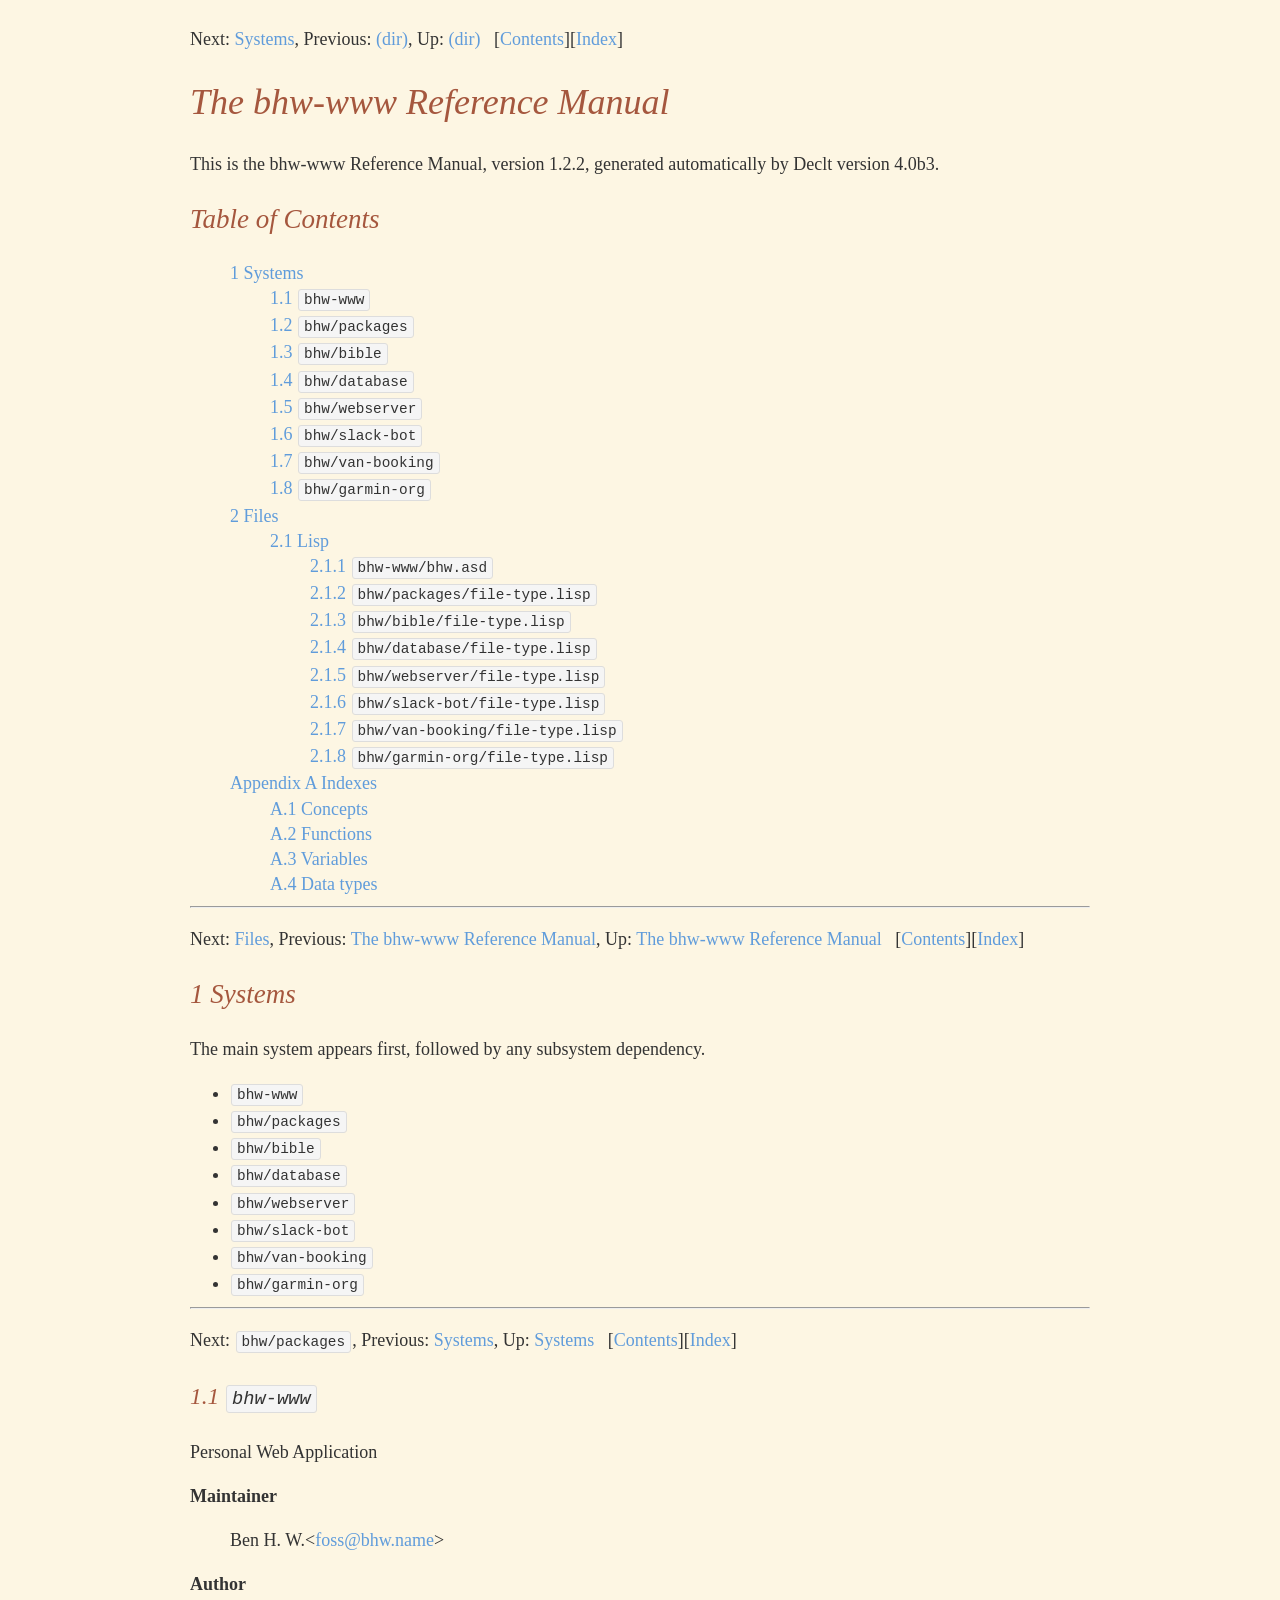
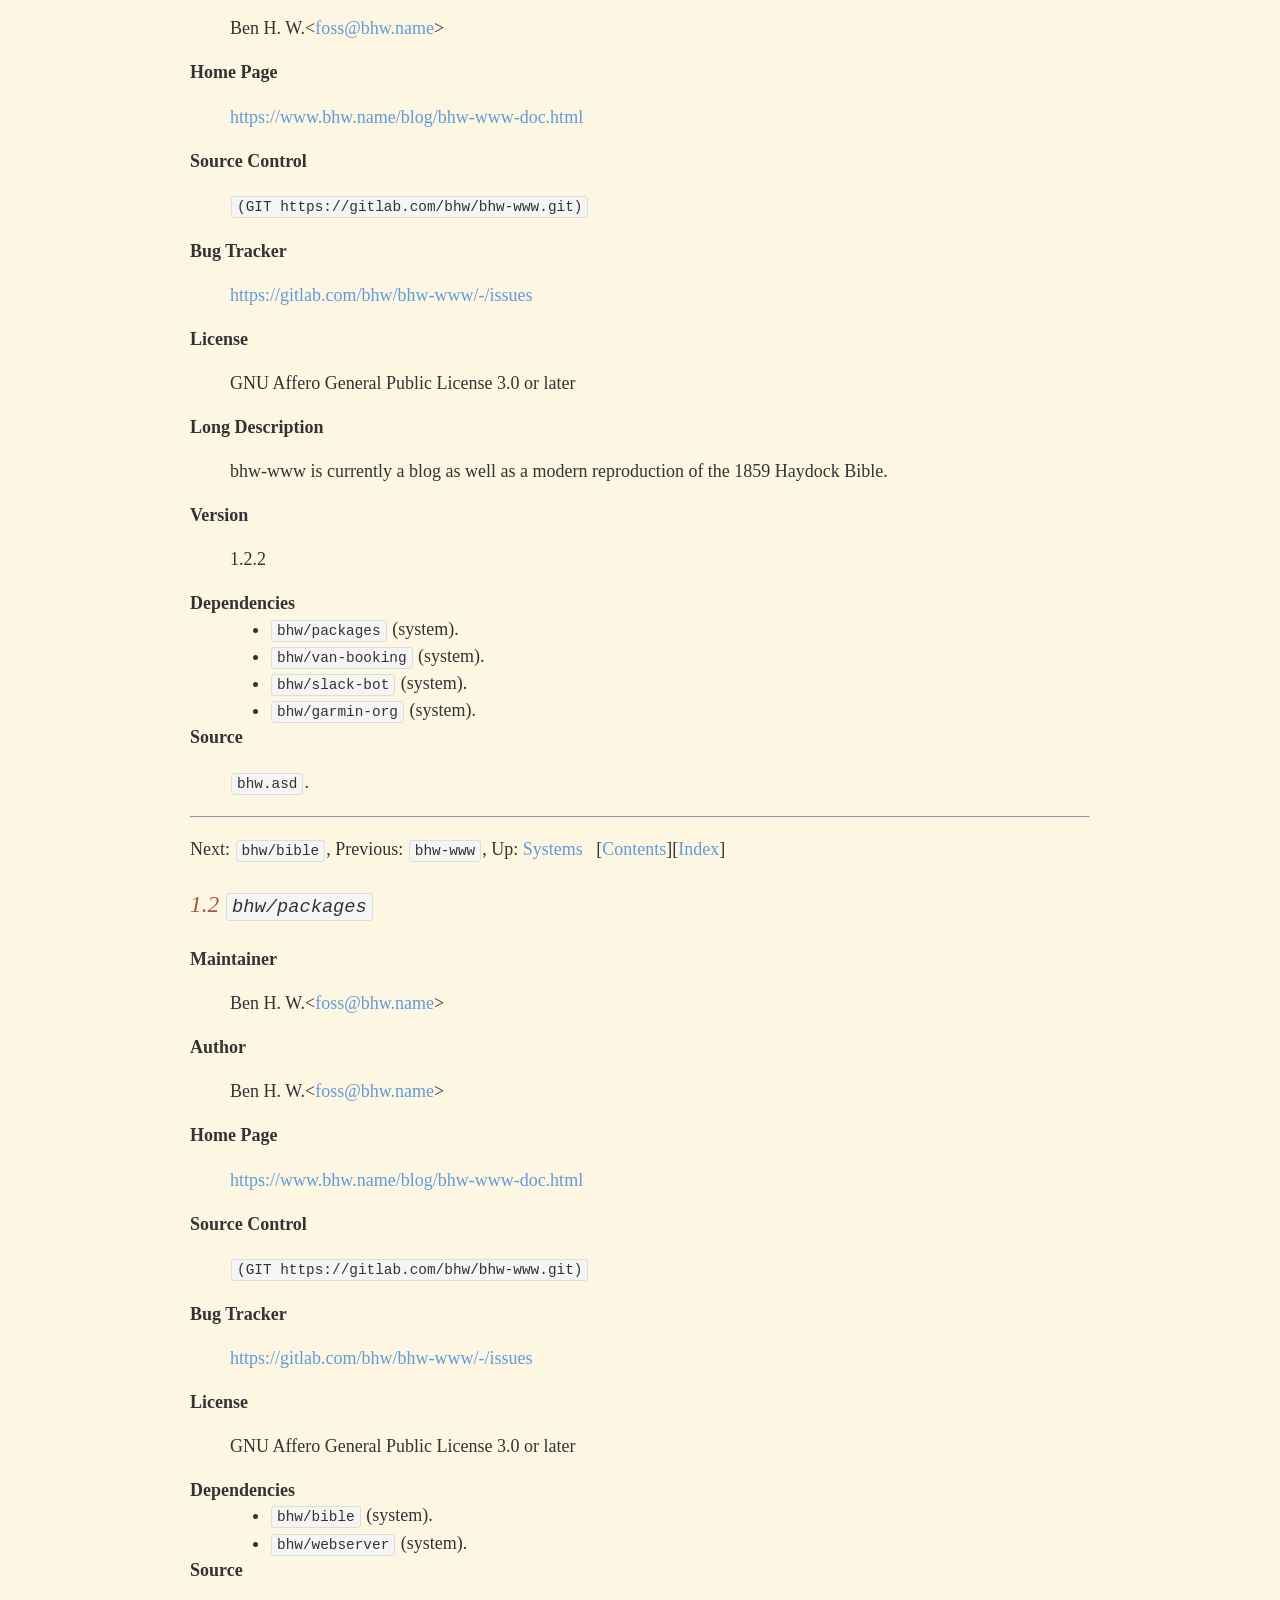
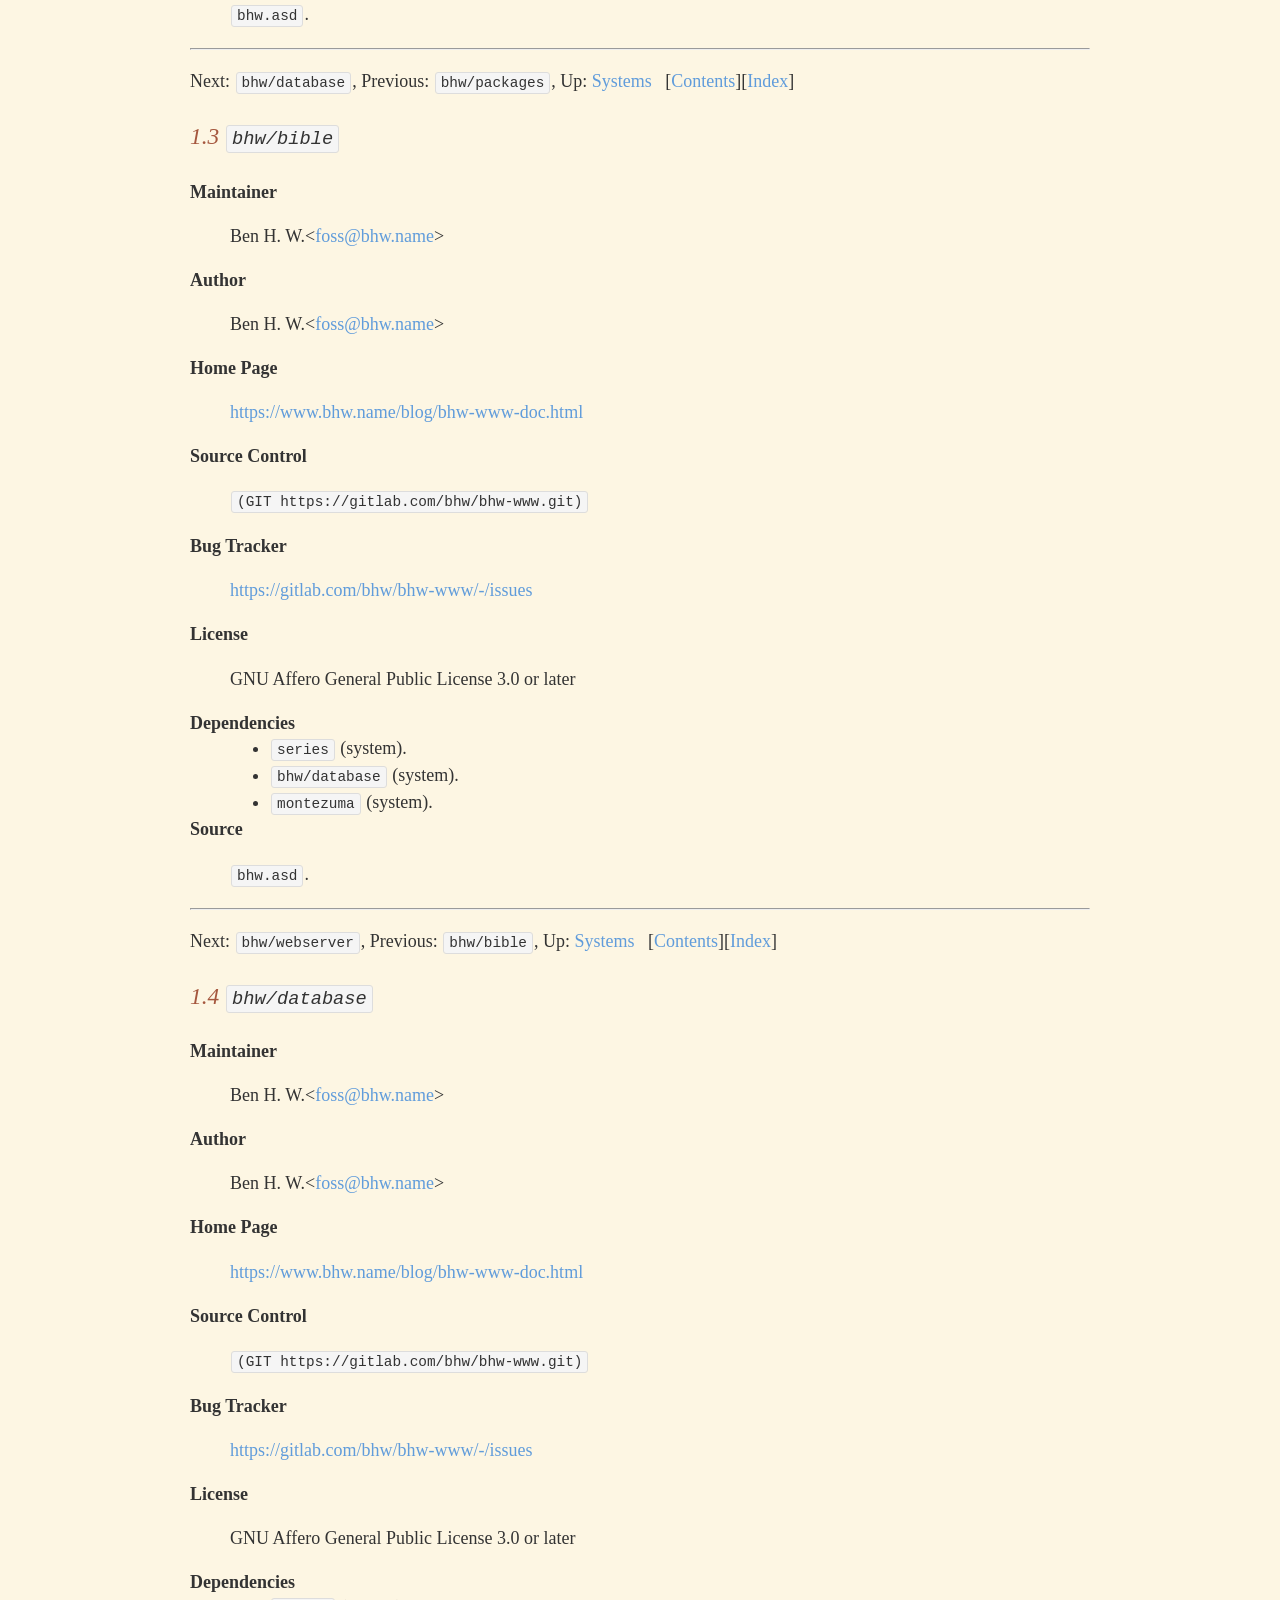
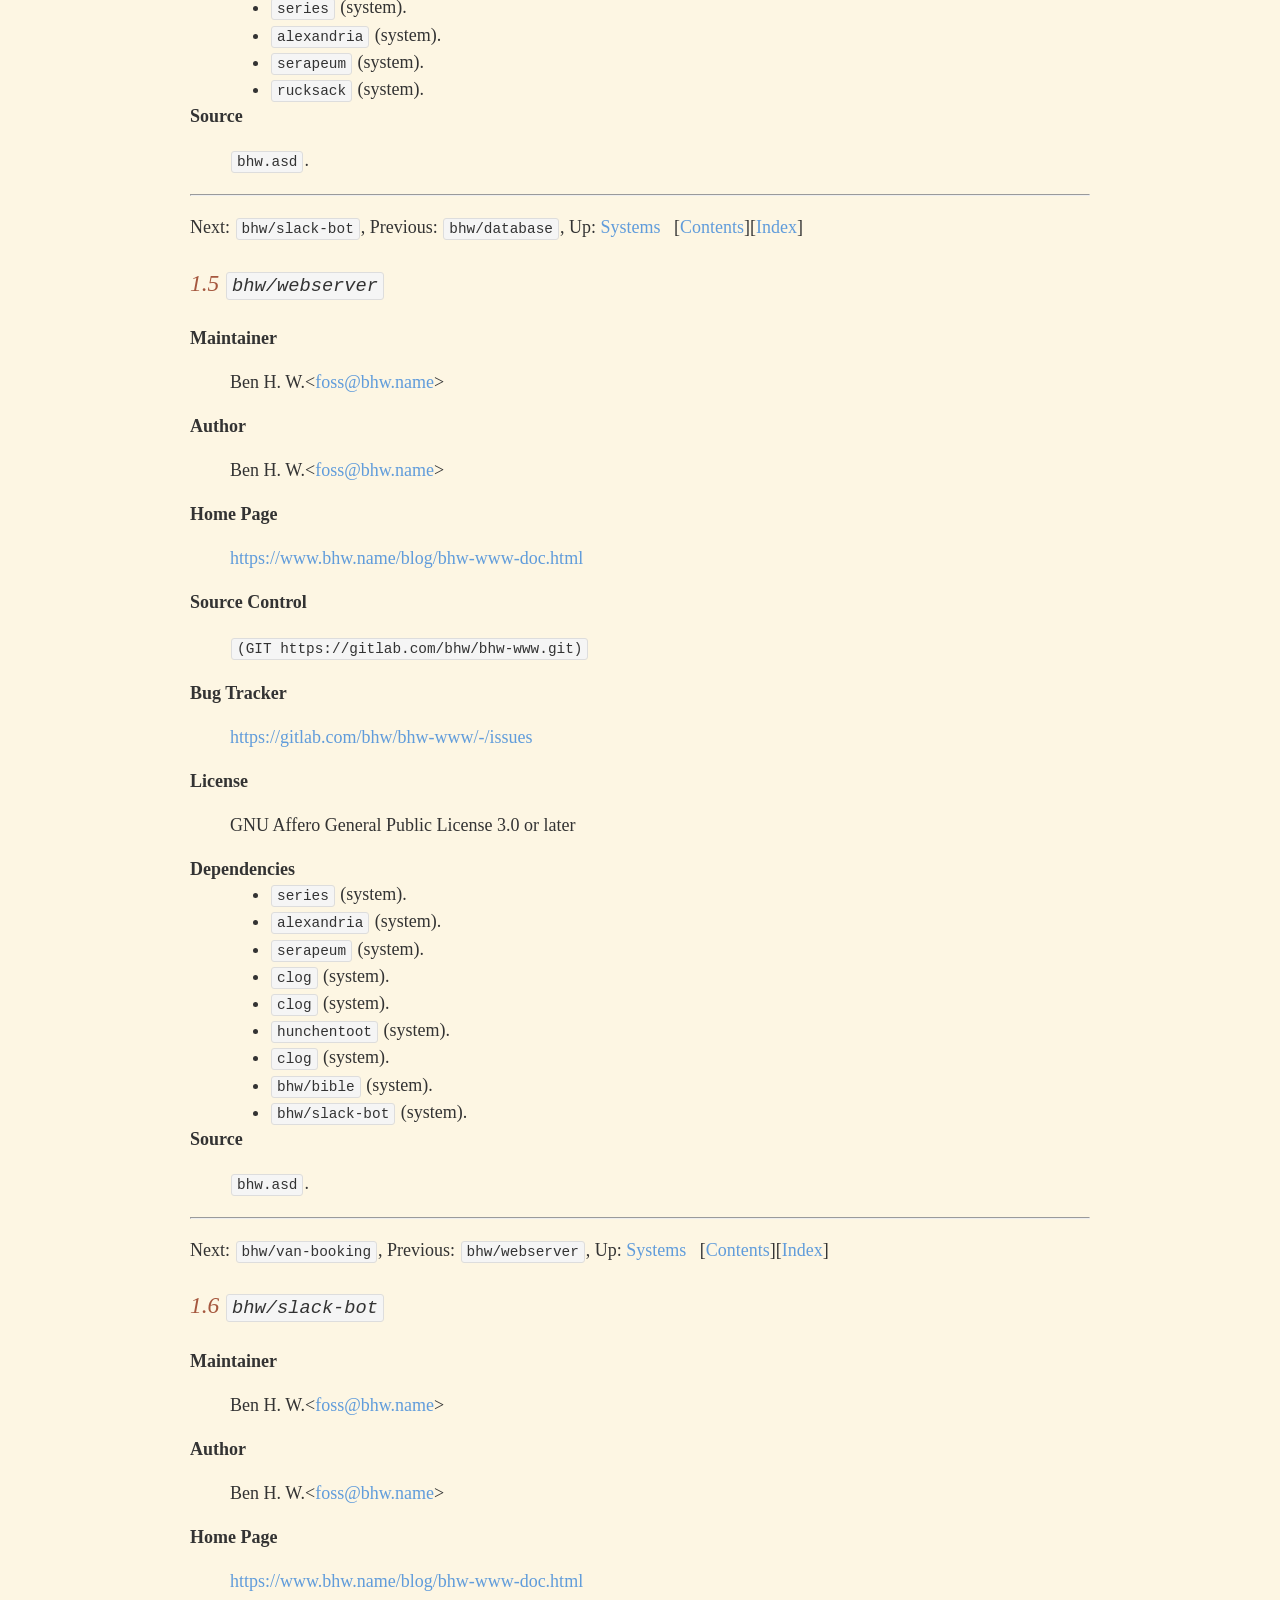
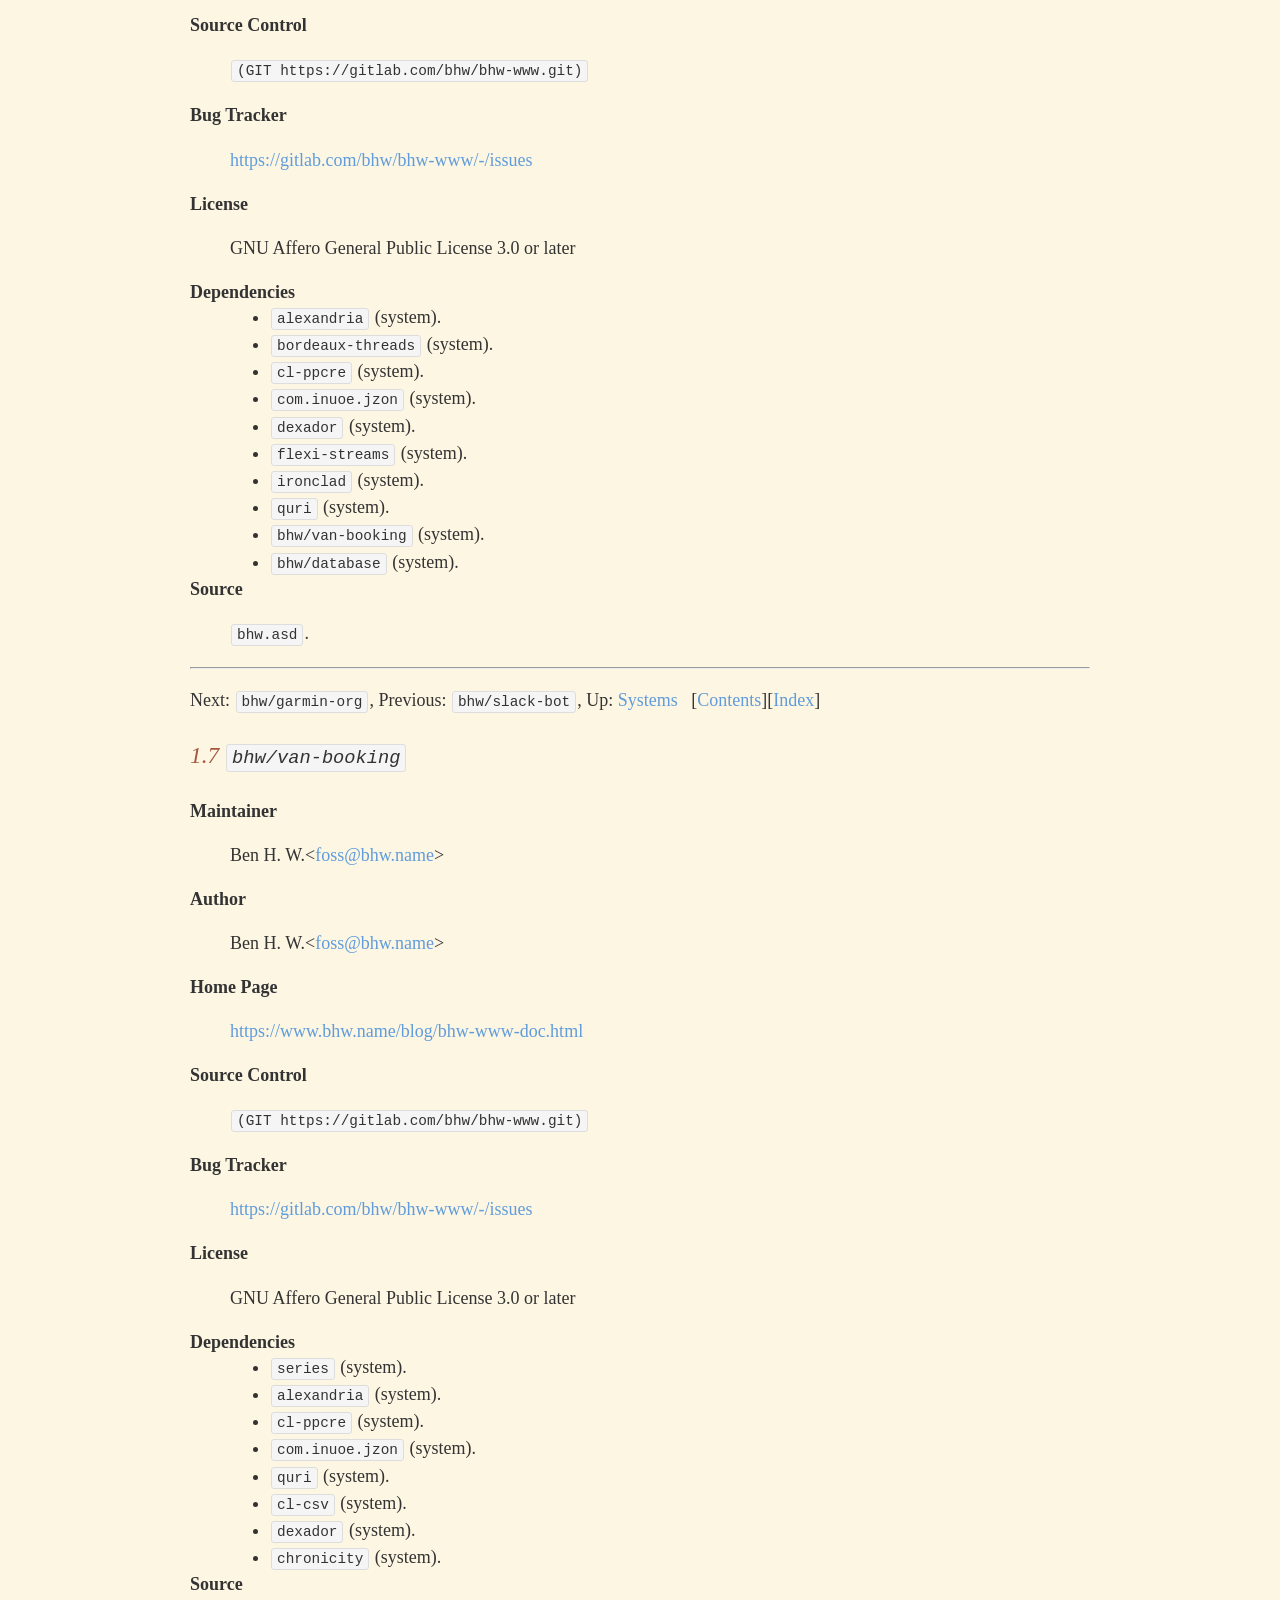
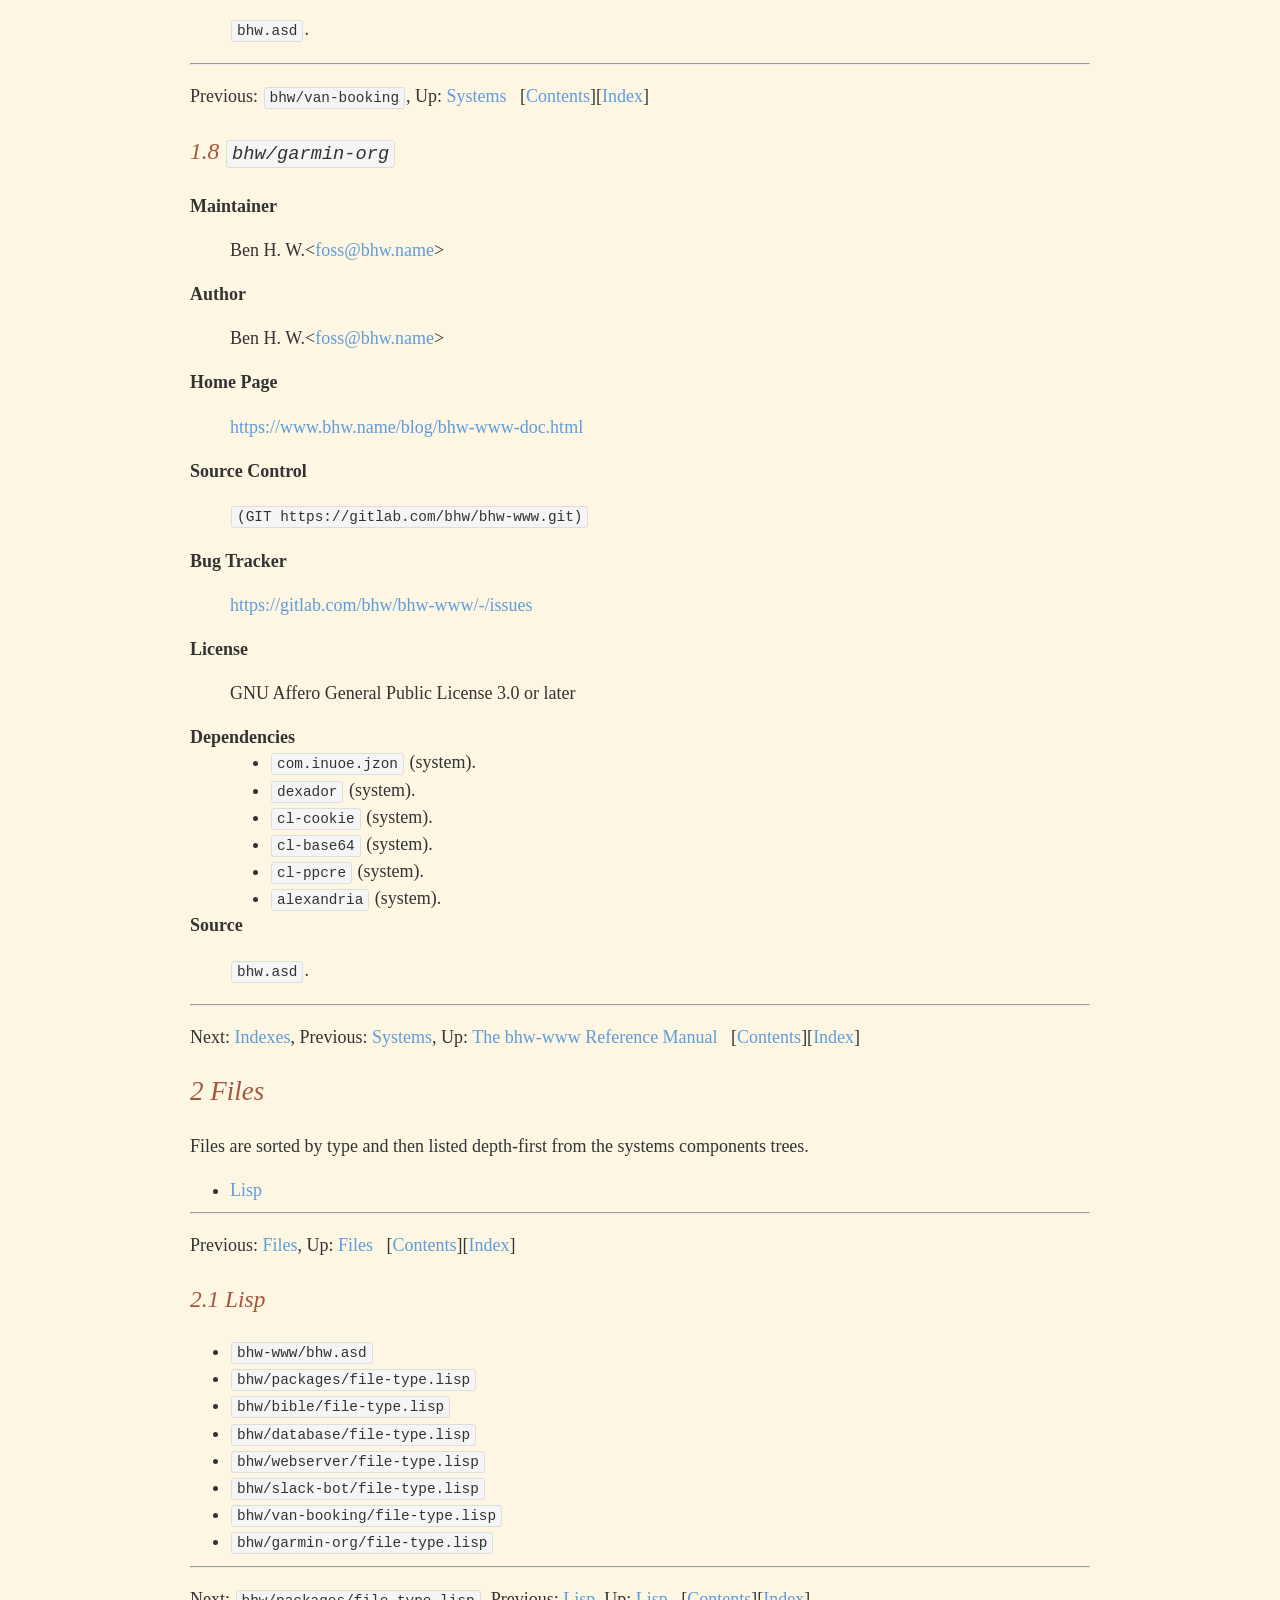
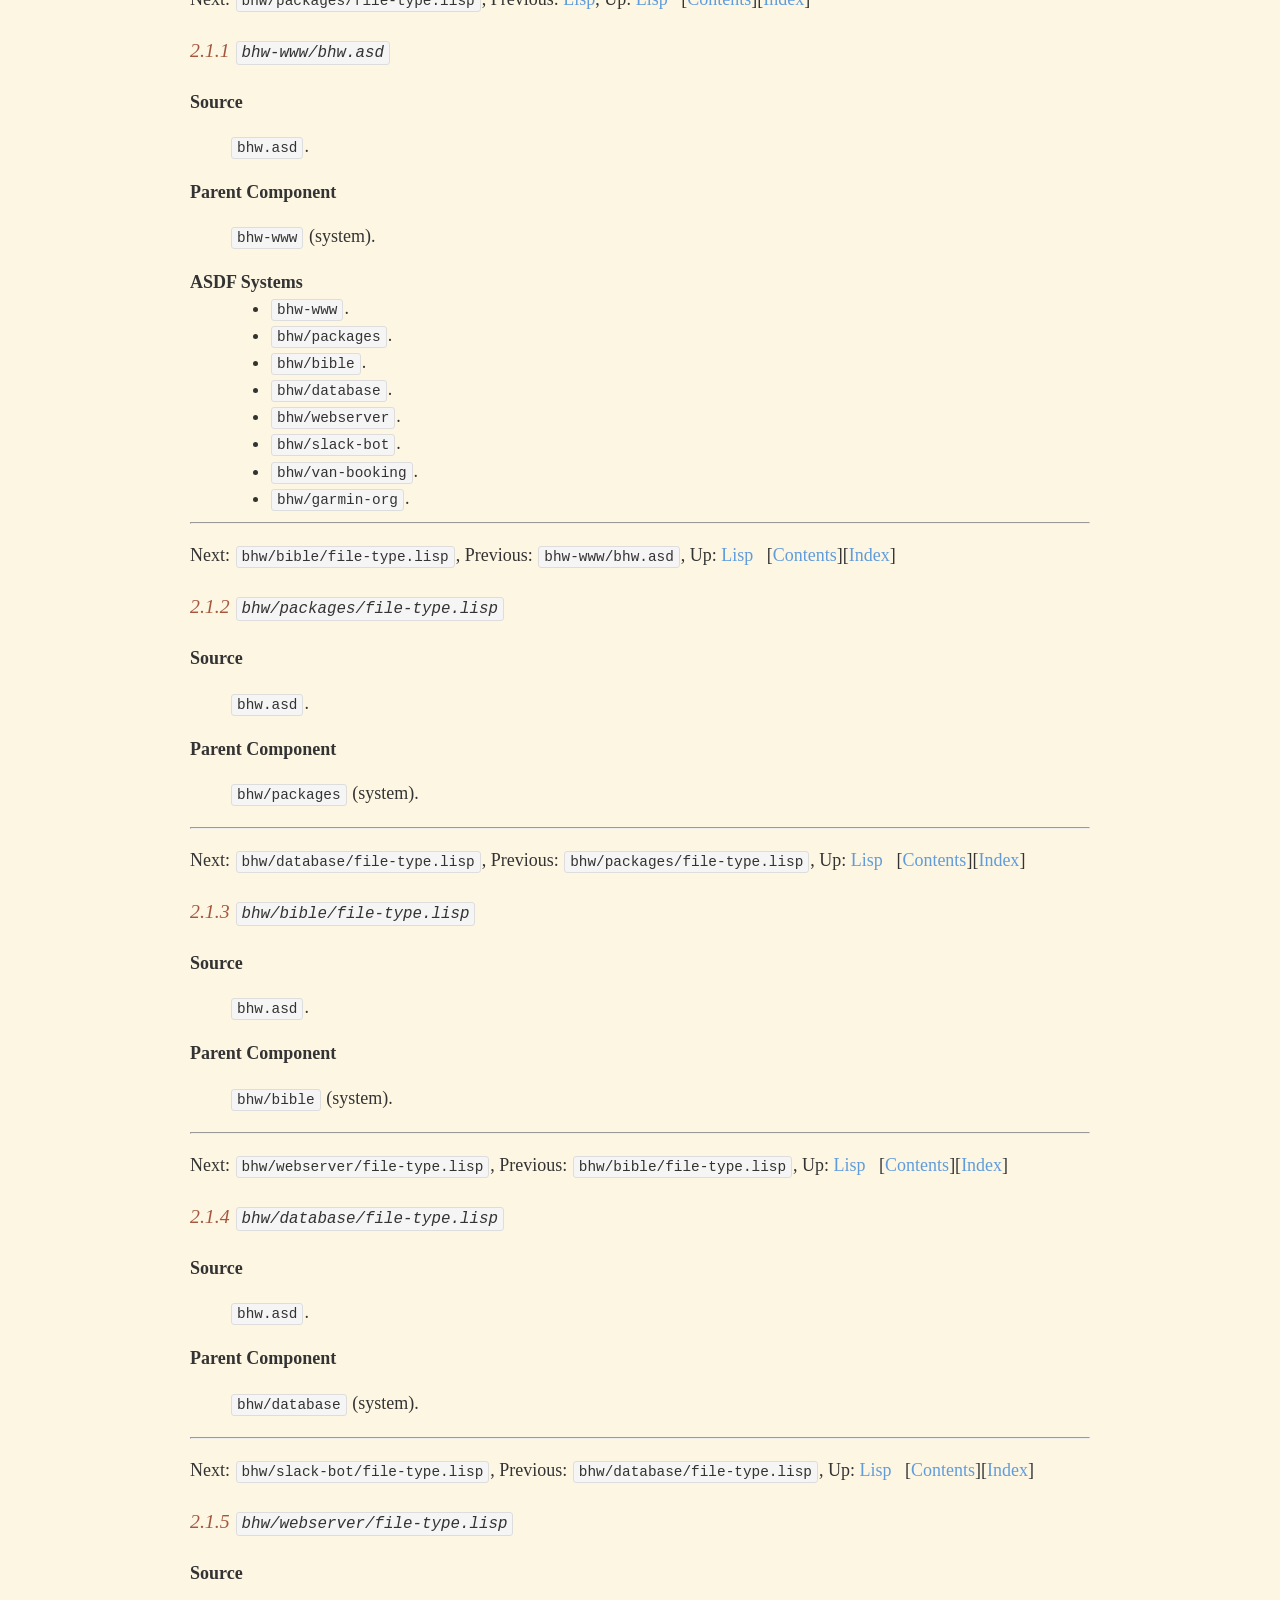
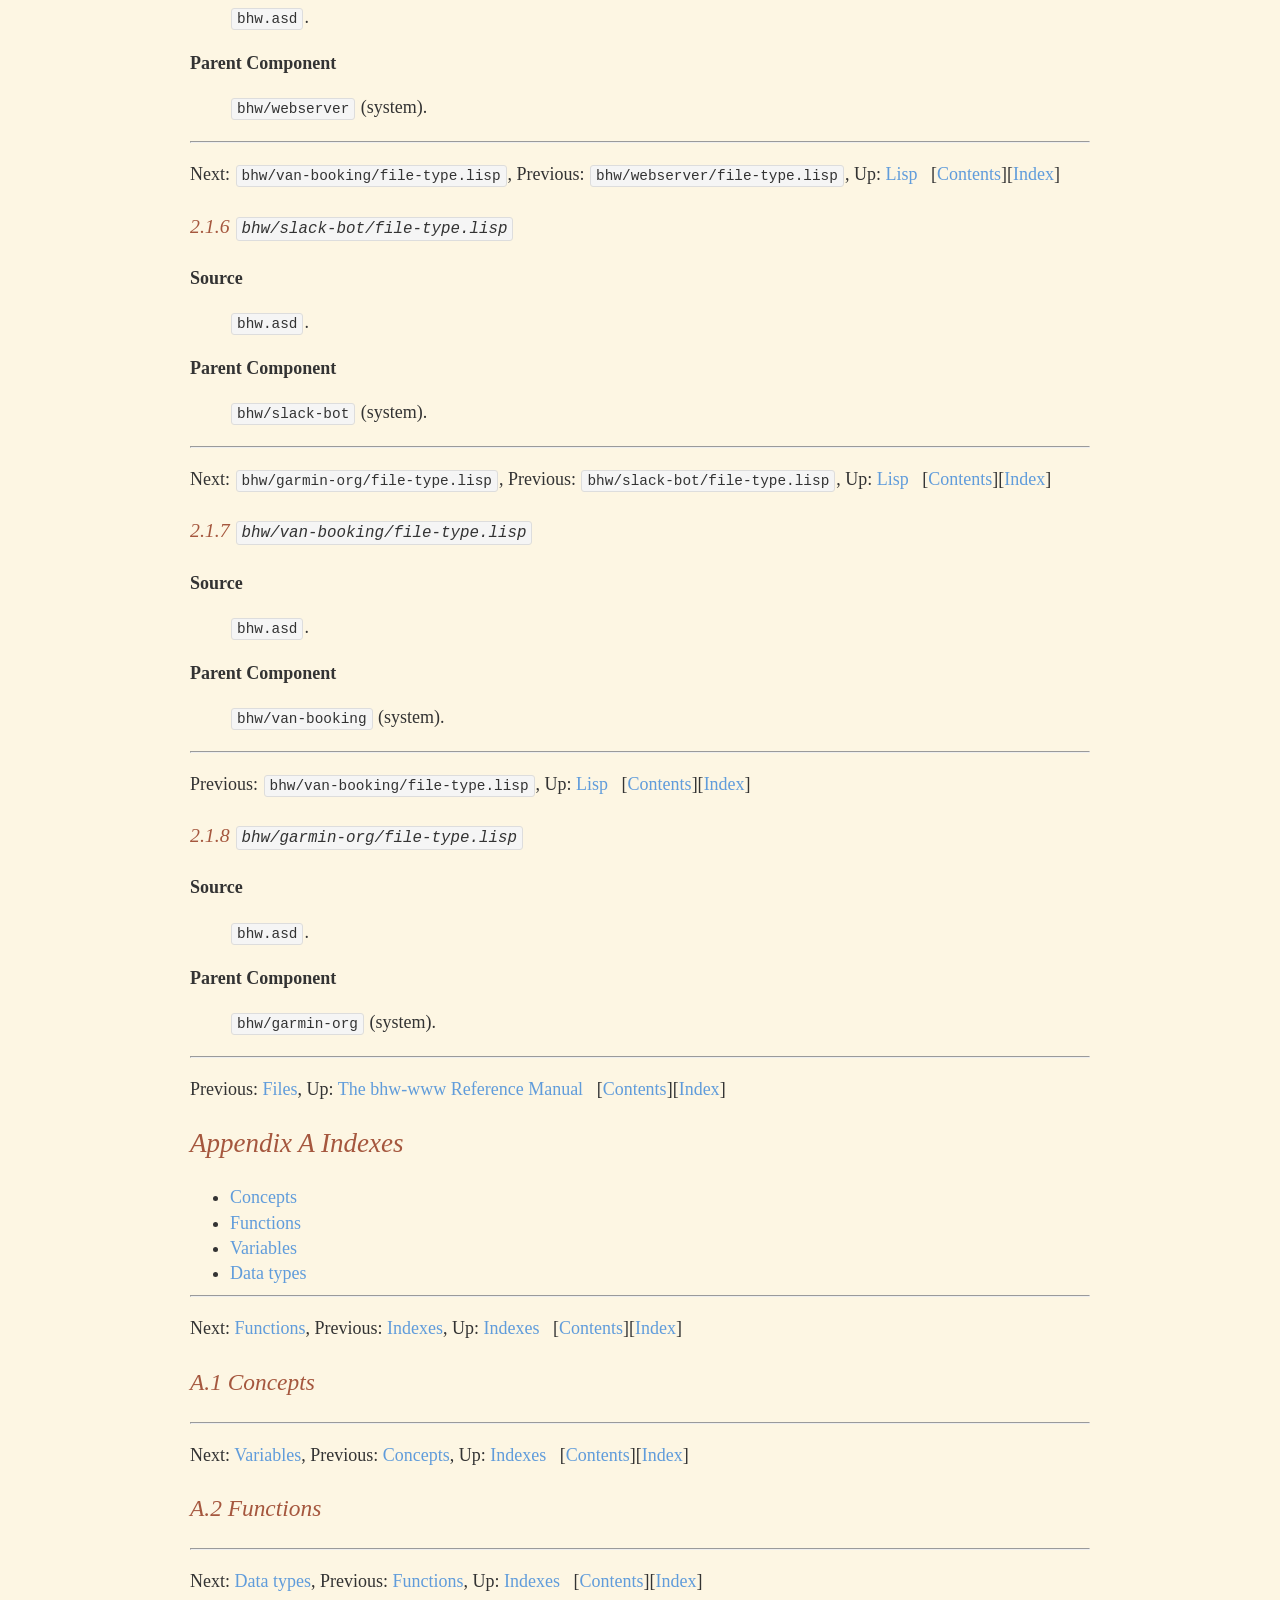
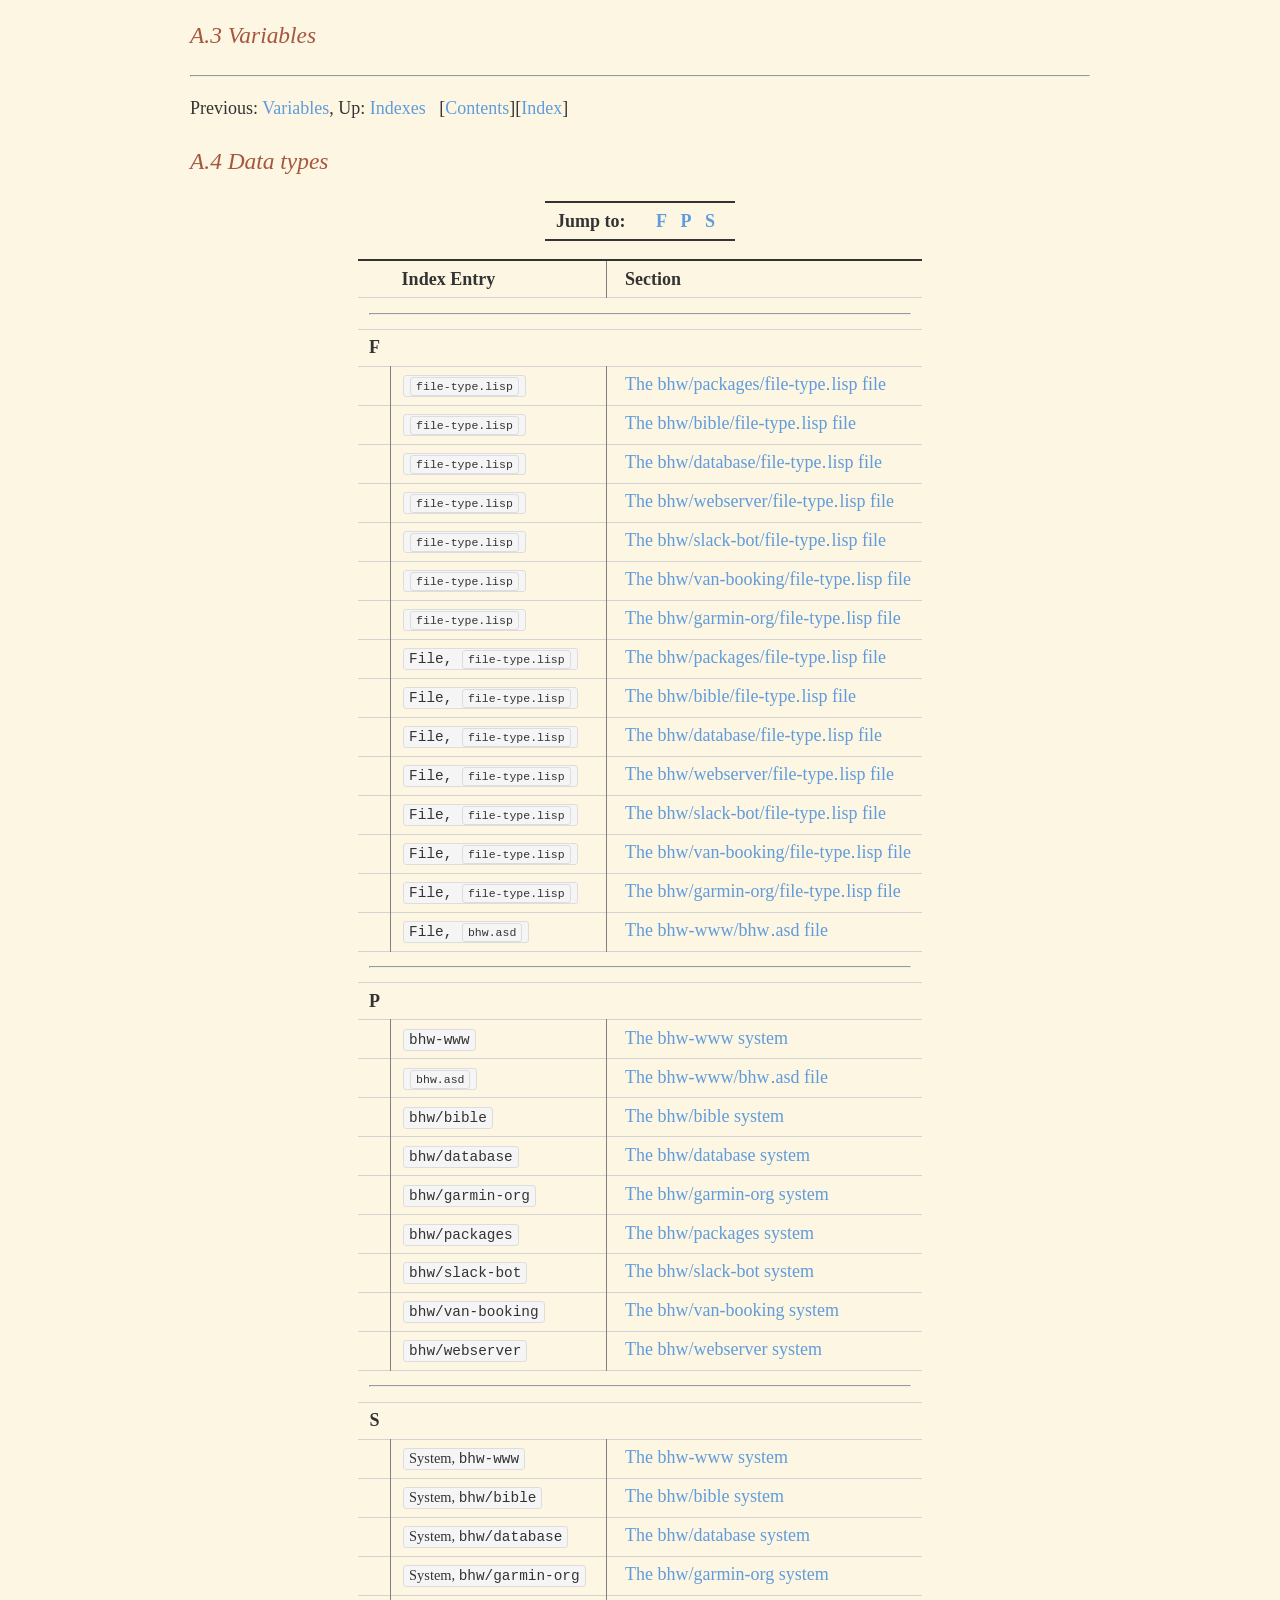
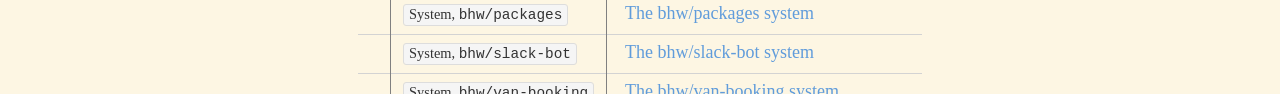
<file: assets/reference-manual.html>
<!DOCTYPE html>
<html>
<!-- Created by GNU Texinfo 7.1.1, https://www.gnu.org/software/texinfo/ -->
<head>
<meta http-equiv="Content-Type" content="text/html; charset=utf-8">
<title>The bhw-www Reference Manual</title>

<meta name="description" content="The bhw-www Reference Manual, version 1.2.2.">
<meta name="keywords" content="The bhw-www Reference Manual">
<meta name="resource-type" content="document">
<meta name="distribution" content="global">
<meta name="Generator" content="makeinfo">
<meta name="viewport" content="width=device-width,initial-scale=1">

<link href="#Top" rel="start" title="Top">
<link href="#Indexes" rel="index" title="Indexes">
<link href="#SEC_Contents" rel="contents" title="Table of Contents">
<link href="dir.html#Top" rel="up" title="(dir)">
<link href="#Systems" rel="next" title="Systems">
<link href="dir.html#Top" rel="prev" title="(dir)">
<style type="text/css">
<!--
a.copiable-link {visibility: hidden; text-decoration: none; line-height: 0em}
a.summary-letter-printindex {text-decoration: none}
span.r {font-family: initial; font-weight: normal; font-style: normal}
span:hover a.copiable-link {visibility: visible}
td.printindex-index-entry {vertical-align: top}
td.printindex-index-section {vertical-align: top; padding-left: 1em}
th.entries-header-printindex {text-align:left}
th.sections-header-printindex {text-align:left; padding-left: 1em}
ul.mark-bullet {list-style-type: disc}
ul.toc-numbered-mark {list-style: none}
@font-face { font-family: Cinzel; font-style: normal; font-weight: 400; font-display: swap; src: local(''), url('/assets/cinzel-v11-latin-regular.woff2') format('woff2'); }
@font-face { font-family: RoyalInitialen; font-style: normal; font-weight: 400; font-display: swap; src: local(''), url('/assets/RoyalInitialen.woff2') format('woff2'); }
.header-fixed  { position:  relative; left:  0; top:  0; z-index:  1; width:  100%; margin:  0; background-color:  #FDF6E3; }
.navbar  { display:  flex; justify-content:  space-between; align-items:
     center; color:  #fff; line-height:  60px; }
.navbar .logo  { flex:  3; }
.navbar .logo a  { display:  block; margin-left:  10%; font-size:  22px; font-family:  'Cinzel'; font-weight:  400; color:  #000; text-decoration:
     none; }
.navbar .logo a:hover  { color:  #777777; }
.navbar nav  { flex:  8; }
.navbar label  { user-select:  none; cursor:  pointer; padding:  28px
     20px; position:  relative; z-index:  3; }
.navbar label i  { height:  2px; position:  relative; transition:
     background .2s ease-out; width:  18px; font-style:  normal; font-weight:
     normal; }
.navbar label i:before, .navbar label i:after  { content:  ''; height:
     100%; position:  absolute; transition:  all .2s ease-out; width:  100%; }
.navbar label i, .navbar label i:before, .navbar label i:after  { display:  block; background:  black; }
.navbar label i:before  { top:  5px; }
.navbar label i:after  { top:  -5px; }
.navbar #navbar-toggle  { display:  none; }
.header #navbar-toggle:checked ~ .menu  { visibility:  visible; opacity:
     0.99; }
.header #navbar-toggle:checked ~ label  { background:  gray; border-radius:  50%; }
.header #navbar-toggle:checked ~ label i  { background:  transparent; }
.header #navbar-toggle:checked ~ label i:before  { transform:
     rotate(-45deg); }
.header #navbar-toggle:checked ~ label i:after  { transform:
     rotate(45deg); }
.header #navbar-toggle:checked ~ label:not(.steps) i:before, .header
     #navbar-toggle:checked ~ label:not(.steps) i:after  { top:  0; }
@media (max-width: 768px)  { .navbar nav  { visibility:  hidden; opacity:  0; z-index:  2; position:
      fixed; top:  0px; left:  0px; width:  100%; height:  100%; transition:
      all 0.3s ease-out; display:  table; background:  #f5deb3; } .navbar nav ul  { margin:  0; padding:  20px 0; display:  table-cell; vertical-align:  middle; } .navbar nav li  { display:  block; text-align:  center; padding:  20px 0; text-align:  center; font-size:  50px; min-height:  50px; font-weight:
      bold; cursor:  pointer; transition:  all 0.3s ease-out; } .navbar nav li:hover  { background:  #FDF6E3; } .navbar nav li:hover a  { color:  brown; transition:  all 0.3s ease-out; } .navbar nav li a  { font-family:  'Cinzel', 'Times New Roman', serif; color:  #212121; } }
@media (min-width: 768px)  { .navbar nav ul  { margin:  0; padding:  0; display:  flex; justify-content:  space-around; text-align:  center; list-style:  none; } .navbar nav li  { flex:  1; } .navbar nav li a  { display:  block; padding:  0 8px; font-size:  16px; font-weight:  400; font-family:  'Cinzel'; line-height:  60px; color:
      #000; text-decoration:  none; } .navbar nav li.active  { background:  #555; } .navbar nav li:hover  { background:  #EEE8D5; } .navbar label  { display:  none; } }
html { background-color:  #FDF6E3; }
body  { width:  95%; margin:  2% auto; font-size:  14px; line-height:
     1.4em; font-family: Palatino, "Palatino Linotype", "Palantino LT STD", "Book Antiqua", Georgia, serif; font-weight:  400; color:  #333; }
@media screen and (min-width: 600px)  { body  { font-size:  18px; } }
@media screen and (min-width: 910px)  { body  { width:  900px; } }
#content  { width:  100%; }
::selection  { background:  #D6EDFF; }
p  { line-height: 1.5em; margin:  1em auto; }
ol,ul  { margin:  0 auto; }
dl  { margin:  0 auto; }
.title  { text-align:  center; margin:  0.8em auto; color:  black; font-family: 'Cinzel'; font-weight:  400; }
.subtitle  { text-align:  center; font-size:  1.5em; line-height:  1.4; font-weight:  bold; margin:  1em auto; }
.updated  { text-align:  center; }
.abstract  { text-align:  center; margin:  auto; width:  80%; font-style:
     italic; }
.abstract p:last-of-type:before  { content:  "    "; white-space:  pre; }
.status  { font-size:  90%; margin:  2em auto; }
[class^="section-number-"]  { margin-right:  .5em; }
[id^="orgheadline"]  { clear:  both; }
#footnotes  { font-size:  90%; }
.footpara  { display:  inline; margin:  .2em auto; }
.footdef  { margin-bottom:  1em; }
.footdef sup  { padding-right:  .5em; }
a  { color:  #609cdb; text-decoration:  none; }
a:hover  { color:  #003355; border-bottom:  1px dotted; }
figure  { padding:  0px; margin:  1em auto; text-align:  center; }
img  { max-width:  100%; vertical-align:  middle; }
.MathJax_Display  { margin:  0!important; width:  90%!important; }
h1,h2,h3,h4,h5,h6  { color:  #A5573E; line-height:  1em; font-weight: 400; font-style: italic; font-family: inherit; }
h2 a  { color:  #A5573E; }
h3 a  { color:  #A5573E; }
h4 a  { color:  #A5573E; }
h5 a  { color:  #A5573E; }
h6 a  { color:  #A5573E; }
h1,h2,h3  { line-height:  1.4em; }
h4,h5,h6  { font-size:  1em; }
@media screen and (min-width: 600px)  { h1  { font-size:  2em; } h2  { font-size:  1.5em; } h3  { font-size:  1.3em; } h1,h2,h3  { line-height:  1.4em; } h4,h5,h6  { font-size:  1.1em; } }
dt  { font-weight:  bold; }
table  { margin:  1em auto; border-top:  2px solid; border-bottom:  2px
     solid; border-collapse:  collapse; }
thead  { border-bottom:  2px solid; }
table td + td, table th + th  { border-left:  1px solid gray; }
table tr  { border-top:  1px solid lightgray; }
td,th  { padding:  0.3em 0.6em; vertical-align:  middle; }
caption.t-above  { caption-side:  top; }
caption.t-bottom  { caption-side:  bottom; }
caption  { margin-bottom:  0.3em; }
figcaption  { margin-top:  0.3em; }
th.org-right  { text-align:  center; }
th.org-left  { text-align:  center; }
th.org-center  { text-align:  center; }
td.org-right  { text-align:  right; }
td.org-left  { text-align:  left; }
td.org-center  { text-align:  center; }
blockquote  { margin:  1em 2em; padding-left:  1em; border-left:  3px
     solid #ccc; }
kbd  { background-color:  #f7f7f7; font-size:  80%; margin:  0 .1em; padding:  .1em .6em; }
.todo  { background-color:  red; color:  white; padding:  .1em 0.3em; border-radius:  3px; background-clip:  padding-box; font-size:  80%; font-family:  'Courier New', monospace; line-height:  1; }
.done  { background-color:  green; color:  white; padding:  .1em 0.3em; border-radius:  3px; background-clip:  padding-box; font-size:  80%; font-family:  'Courier New', monospace; line-height:  1; }
.priority  { color:  orange; font-family:  'Courier New', monospace; }
#table-of-contents li  { clear:  both; }
.tag  { font-family:  'Courier New', monospace; font-size:  0.7em; font-weight:  normal; }
.tag span  { padding:  0.3em 0.3em; float:  right; margin-right:  .5em; border:  1px solid #bbb; border-radius:  3px; background-clip:
     padding-box; color:  #333; background-color:  #eee; line-height:  1; }
.timestamp  { color:  #333; font-size:  90%; }
.timestamp-kwd  { color:  #5f9ea0; }
.org-right  { margin-left:  auto; margin-right:  0px; text-align:  right; }
.org-left  { margin-left:  0px; margin-right:  auto; text-align:  left; }
.org-center  { margin-left:  auto; margin-right:  auto; text-align:
     center; }
.underline  { text-decoration:  underline; }
#postamble p, #preamble p  { font-size:  90%; margin:  .2em; }
.copyright-container  { align-items:  center; padding:  0.4ex 1em; }
.generated  { font-family:  'Courier New', monospace; text-align:
     center; }
p.verse  { margin-left:  3%; }
:not(pre) > code  { padding:  2px 5px; margin:  auto 1px; border:  1px
     solid #DDD; border-radius:  3px; background-clip:  padding-box; background-color: #F5F5F5; color:  #333; font-size:  80%; }
.org-src-container  { border:  1px solid #ccc; box-shadow:  3px 3px 3px
     #eee; background-color: #F5E8C4; font-family:  'Courier New', monospace; font-size:  80%; margin:  1em auto; padding:  0.1em 0.5em; position:
     relative; }
.org-src-container>pre  { overflow:  auto; }
.org-src-container>pre:before  { display:  block; position:  absolute; background-color:  #b3b3b3; top:  0; right:  0; padding:  0 0.5em; border-bottom-left-radius:  8px; border:  0; color:  white; font-size:
     80%; }
.org-src-container>pre.src-sh:before  { content:  'sh'; }
.org-src-container>pre.src-bash:before  { content:  'bash'; }
.org-src-container>pre.src-emacs-lisp:before  { content:  'Emacs Lisp'; }
.org-src-container>pre.src-R:before  { content:  'R'; }
.org-src-container>pre.src-org:before  { content:  'Org'; }
.org-src-container>pre.src-cpp:before  { content:  'C++'; }
.org-src-container>pre.src-c:before  { content:  'C'; }
.org-src-container>pre.src-html:before  { content:  'HTML'; }
.org-src-container>pre.src-js:before  { content:  'Javascript'; }
.org-src-container>pre.src-javascript:before  { content:  'Javascript'; }
.org-src-container>pre.src-abc:before  { content:  'ABC'; }
.org-src-container>pre.src-asymptote:before  { content:  'Asymptote'; }
.org-src-container>pre.src-awk:before  { content:  'Awk'; }
.org-src-container>pre.src-C:before  { content:  'C'; }
.org-src-container>pre.src-calc:before  { content:  'Calc'; }
.org-src-container>pre.src-clojure:before  { content:  'Clojure'; }
.org-src-container>pre.src-comint:before  { content:  'comint'; }
.org-src-container>pre.src-css:before  { content:  'CSS'; }
.org-src-container>pre.src-D:before  { content:  'D'; }
.org-src-container>pre.src-ditaa:before  { content:  'Ditaa'; }
.org-src-container>pre.src-dot:before  { content:  'Dot'; }
.org-src-container>pre.src-ebnf:before  { content:  'ebnf'; }
.org-src-container>pre.src-forth:before  { content:  'Forth'; }
.org-src-container>pre.src-F90:before  { content:  'Fortran'; }
.org-src-container>pre.src-gnuplot:before  { content:  'Gnuplot'; }
.org-src-container>pre.src-haskell:before  { content:  'Haskell'; }
.org-src-container>pre.src-io:before  { content:  'Io'; }
.org-src-container>pre.src-java:before  { content:  'Java'; }
.org-src-container>pre.src-latex:before  { content:  'LaTeX'; }
.org-src-container>pre.src-ledger:before  { content:  'Ledger'; }
.org-src-container>pre.src-ly:before  { content:  'Lilypond'; }
.org-src-container>pre.src-lisp:before  { content:  'Lisp'; }
.org-src-container>pre.src-makefile:before  { content:  'Make'; }
.org-src-container>pre.src-matlab:before  { content:  'Matlab'; }
.org-src-container>pre.src-max:before  { content:  'Maxima'; }
.org-src-container>pre.src-mscgen:before  { content:  'Mscgen'; }
.org-src-container>pre.src-Caml:before  { content:  'Objective'; }
.org-src-container>pre.src-octave:before  { content:  'Octave'; }
.org-src-container>pre.src-org:before  { content:  'Org'; }
.org-src-container>pre.src-perl:before  { content:  'Perl'; }
.org-src-container>pre.src-picolisp:before  { content:  'Picolisp'; }
.org-src-container>pre.src-plantuml:before  { content:  'PlantUML'; }
.org-src-container>pre.src-python:before  { content:  'Python'; }
.org-src-container>pre.src-ruby:before  { content:  'Ruby'; }
.org-src-container>pre.src-sass:before  { content:  'Sass'; }
.org-src-container>pre.src-scala:before  { content:  'Scala'; }
.org-src-container>pre.src-scheme:before  { content:  'Scheme'; }
.org-src-container>pre.src-screen:before  { content:  'Screen'; }
.org-src-container>pre.src-sed:before  { content:  'Sed'; }
.org-src-container>pre.src-shell:before  { content:  'shell'; }
.org-src-container>pre.src-shen:before  { content:  'Shen'; }
.org-src-container>pre.src-sql:before  { content:  'SQL'; }
.org-src-container>pre.src-sqlite:before  { content:  'SQLite'; }
.org-src-container>pre.src-stan:before  { content:  'Stan'; }
.org-src-container>pre.src-vala:before  { content:  'Vala'; }
.org-src-container>pre.src-axiom:before  { content:  'Axiom'; }
.org-src-container>pre.src-browser:before  { content:  'HTML'; }
.org-src-container>pre.src-cypher:before  { content:  'Neo4j'; }
.org-src-container>pre.src-elixir:before  { content:  'Elixir'; }
.org-src-container>pre.src-request:before  { content:  'http'; }
.org-src-container>pre.src-ipython:before  { content:  'iPython'; }
.org-src-container>pre.src-kotlin:before  { content:  'Kotlin'; }
.org-src-container>pre.src-Flavored Erlang lfe:before  { content:  'Lisp'; }
.org-src-container>pre.src-mongo:before  { content:  'MongoDB'; }
.org-src-container>pre.src-prolog:before  { content:  'Prolog'; }
.org-src-container>pre.src-rec:before  { content:  'rec'; }
.org-src-container>pre.src-ML  sml:before  { content:  'Standard'; }
.org-src-container>pre.src-Translate translate:before  { content:  'Google'; }
.org-src-container>pre.src-typescript:before  { content:  'Typescript'; }
.org-src-container>pre.src-rust:before  { content:  'Rust'; }
.inlinetask  { background:  #ffffcc; border:  2px solid gray; margin:
     10px; padding:  10px; }
#org-div-home-and-up  { font-size:  70%; text-align:  right; white-space:
     nowrap; }
.linenr  { font-size:  90%; }
.code-highlighted  { background-color:  #ffff00; }
#bibliography  { font-size:  90%; }
#bibliography table  { width:  100%; }
.creator  { display:  block; }
@media screen and (min-width: 600px)  { .creator  { display:  inline; float:  right; } }
.cryptedmail:after  { font-family:  'Times New Roman',serif; font-size: 1.2 rem; content:  attr(data-name) "@" attr(data-domain) "."
     attr(data-tld); }
.dropcap{
    float: left;
    font-family: RoyalInitialen;
    font-size: 4.68rem;
    line-height: 3.75rem;
    padding-top: 0.25rem;
    padding-right: 0.5rem;
    padding-left: 0.18rem;
}
/* CSS */
button {
  background-color: #F5DEB3;
  border: 1px solid #222222;
  border-radius: 8px;
  box-sizing: border-box;
  color: #222222;
  cursor: pointer;
  display: inline-block;
  font-family: Circular,-apple-system,BlinkMacSystemFont,Roboto,"Helvetica Neue",sans-serif;
  font-size: 16px;
  font-weight: 600;
  line-height: 20px;
  margin: 0;
  outline: none;
  padding: 13px 23px;
  position: relative;
  text-align: center;
  text-decoration: none;
  touch-action: manipulation;
  transition: box-shadow .2s,-ms-transform .1s,-webkit-transform .1s,transform .1s;
  user-select: none;
  -webkit-user-select: none;
  width: auto;
}
button:focus-visible {
  box-shadow: #222222 0 0 0 2px, rgba(255, 255, 255, 0.8) 0 0 0 4px;
  transition: box-shadow .2s;
}
button:active {
  background-color: #EEE8D5;
  border-color: #000000;
  transform: scale(.96);
}
button:disabled {
  border-color: #DDDDDD;
  color: #DDDDDD;
  cursor: not-allowed;
  opacity: 1;
}

-->
</style>


</head>

<body lang="en">










































<div class="top-level-extent" id="Top">
<div class="nav-panel">
<p>
Next: <a href="#Systems" accesskey="n" rel="next">Systems</a>, Previous: <a href="dir.html#Top" accesskey="p" rel="prev">(dir)</a>, Up: <a href="dir.html#Top" accesskey="u" rel="up">(dir)</a> &nbsp; [<a href="#SEC_Contents" title="Table of contents" rel="contents">Contents</a>][<a href="#Indexes" title="Index" rel="index">Index</a>]</p>
</div>
<h1 class="top" id="The-bhw-www-Reference-Manual"><span>The bhw-www Reference Manual<a class="copiable-link" href="#The-bhw-www-Reference-Manual"> &para;</a></span></h1>
<p>This is the bhw-www Reference Manual, version 1.2.2,
generated automatically by Declt version 4.0b3.
</p>



<div class="element-contents" id="SEC_Contents">
<h2 class="contents-heading">Table of Contents</h2>

<div class="contents">

<ul class="toc-numbered-mark">
  <li><a id="toc-Systems-1" href="#Systems">1 Systems</a>
  <ul class="toc-numbered-mark">
    <li><a id="toc-project_002disidore" href="#The-project_002disidore-system">1.1 <code class="t">bhw-www</code></a></li>
    <li><a id="toc-project_002disidore_002fpackages" href="#The-project_002disidore_002fpackages-system">1.2 <code class="t">bhw/packages</code></a></li>
    <li><a id="toc-project_002disidore_002fbible" href="#The-project_002disidore_002fbible-system">1.3 <code class="t">bhw/bible</code></a></li>
    <li><a id="toc-project_002disidore_002fdatabase" href="#The-project_002disidore_002fdatabase-system">1.4 <code class="t">bhw/database</code></a></li>
    <li><a id="toc-project_002disidore_002fwebserver" href="#The-project_002disidore_002fwebserver-system">1.5 <code class="t">bhw/webserver</code></a></li>
    <li><a id="toc-project_002disidore_002fslack_002dbot" href="#The-project_002disidore_002fslack_002dbot-system">1.6 <code class="t">bhw/slack-bot</code></a></li>
    <li><a id="toc-project_002disidore_002fvan_002dbooking" href="#The-project_002disidore_002fvan_002dbooking-system">1.7 <code class="t">bhw/van-booking</code></a></li>
    <li><a id="toc-project_002disidore_002fgarmin_002dorg" href="#The-project_002disidore_002fgarmin_002dorg-system">1.8 <code class="t">bhw/garmin-org</code></a></li>
  </ul></li>
  <li><a id="toc-Files-1" href="#Files">2 Files</a>
  <ul class="toc-numbered-mark">
    <li><a id="toc-Lisp" href="#Lisp-files">2.1 Lisp</a>
    <ul class="toc-numbered-mark">
      <li><a id="toc-project_002disidore_002fproject_002disidore_002easd" href="#The-project_002disidore_002fproject_002disidore_2024asd-file">2.1.1 <code class="t">bhw-www/bhw.asd</code></a></li>
      <li><a id="toc-project_002disidore_002fpackages_002ffile_002dtype_002elisp" href="#The-project_002disidore_002fpackages_002ffile_002dtype_2024lisp-file">2.1.2 <code class="t">bhw/packages/file-type.lisp</code></a></li>
      <li><a id="toc-project_002disidore_002fbible_002ffile_002dtype_002elisp" href="#The-project_002disidore_002fbible_002ffile_002dtype_2024lisp-file">2.1.3 <code class="t">bhw/bible/file-type.lisp</code></a></li>
      <li><a id="toc-project_002disidore_002fdatabase_002ffile_002dtype_002elisp" href="#The-project_002disidore_002fdatabase_002ffile_002dtype_2024lisp-file">2.1.4 <code class="t">bhw/database/file-type.lisp</code></a></li>
      <li><a id="toc-project_002disidore_002fwebserver_002ffile_002dtype_002elisp" href="#The-project_002disidore_002fwebserver_002ffile_002dtype_2024lisp-file">2.1.5 <code class="t">bhw/webserver/file-type.lisp</code></a></li>
      <li><a id="toc-project_002disidore_002fslack_002dbot_002ffile_002dtype_002elisp" href="#The-project_002disidore_002fslack_002dbot_002ffile_002dtype_2024lisp-file">2.1.6 <code class="t">bhw/slack-bot/file-type.lisp</code></a></li>
      <li><a id="toc-project_002disidore_002fvan_002dbooking_002ffile_002dtype_002elisp" href="#The-project_002disidore_002fvan_002dbooking_002ffile_002dtype_2024lisp-file">2.1.7 <code class="t">bhw/van-booking/file-type.lisp</code></a></li>
      <li><a id="toc-project_002disidore_002fgarmin_002dorg_002ffile_002dtype_002elisp" href="#The-project_002disidore_002fgarmin_002dorg_002ffile_002dtype_2024lisp-file">2.1.8 <code class="t">bhw/garmin-org/file-type.lisp</code></a></li>
    </ul></li>
  </ul></li>
  <li><a id="toc-Indexes-1" href="#Indexes">Appendix A Indexes</a>
  <ul class="toc-numbered-mark">
    <li><a id="toc-Concepts" href="#Concept-index" rel="index">A.1 Concepts</a></li>
    <li><a id="toc-Functions" href="#Function-index" rel="index">A.2 Functions</a></li>
    <li><a id="toc-Variables" href="#Variable-index" rel="index">A.3 Variables</a></li>
    <li><a id="toc-Data-types" href="#Data-type-index" rel="index">A.4 Data types</a></li>
  </ul></li>
</ul>
</div>
</div>
<hr>
<div class="chapter-level-extent" id="Systems">
<div class="nav-panel">
<p>
Next: <a href="#Files" accesskey="n" rel="next">Files</a>, Previous: <a href="#Top" accesskey="p" rel="prev">The bhw-www Reference Manual</a>, Up: <a href="#Top" accesskey="u" rel="up">The bhw-www Reference Manual</a> &nbsp; [<a href="#SEC_Contents" title="Table of contents" rel="contents">Contents</a>][<a href="#Indexes" title="Index" rel="index">Index</a>]</p>
</div>
<h2 class="chapter" id="Systems-1"><span>1 Systems<a class="copiable-link" href="#Systems-1"> &para;</a></span></h2>
<p>The main system appears first, followed by any subsystem dependency.
</p>


<ul class="mini-toc">
<li><a href="#The-project_002disidore-system" accesskey="1"><code class="t">bhw-www</code></a></li>
<li><a href="#The-project_002disidore_002fpackages-system" accesskey="2"><code class="t">bhw/packages</code></a></li>
<li><a href="#The-project_002disidore_002fbible-system" accesskey="3"><code class="t">bhw/bible</code></a></li>
<li><a href="#The-project_002disidore_002fdatabase-system" accesskey="4"><code class="t">bhw/database</code></a></li>
<li><a href="#The-project_002disidore_002fwebserver-system" accesskey="5"><code class="t">bhw/webserver</code></a></li>
<li><a href="#The-project_002disidore_002fslack_002dbot-system" accesskey="6"><code class="t">bhw/slack-bot</code></a></li>
<li><a href="#The-project_002disidore_002fvan_002dbooking-system" accesskey="7"><code class="t">bhw/van-booking</code></a></li>
<li><a href="#The-project_002disidore_002fgarmin_002dorg-system" accesskey="8"><code class="t">bhw/garmin-org</code></a></li>
</ul>
<hr>
<div class="section-level-extent" id="The-project_002disidore-system">
<div class="nav-panel">
<p>
Next: <a href="#The-project_002disidore_002fpackages-system" accesskey="n" rel="next"><code class="t">bhw/packages</code></a>, Previous: <a href="#Systems" accesskey="p" rel="prev">Systems</a>, Up: <a href="#Systems" accesskey="u" rel="up">Systems</a> &nbsp; [<a href="#SEC_Contents" title="Table of contents" rel="contents">Contents</a>][<a href="#Indexes" title="Index" rel="index">Index</a>]</p>
</div>
<h3 class="section" id="project_002disidore"><span>1.1 <code class="t">bhw-www</code><a class="copiable-link" href="#project_002disidore"> &para;</a></span></h3>
<a class="anchor" id="g_t_27680_2769"></a><a class="index-entry-id" id="index-project_002disidore"></a>
<a class="index-entry-id" id="index-System_002c-project_002disidore"></a>
<p>Personal Web Application
</p><dl class="table">
<dt><strong class="strong">Maintainer</strong></dt>
<dd><p>Ben H. W.&lt;<a class="email" href="mailto:foss@bhw.name">foss@bhw.name</a>&gt;
</p></dd>
<dt><strong class="strong">Author</strong></dt>
<dd><p>Ben H. W.&lt;<a class="email" href="mailto:foss@bhw.name">foss@bhw.name</a>&gt;
</p></dd>
<dt><strong class="strong">Home Page</strong></dt>
<dd><p><a class="uref" href="https://www.bhw.name/blog/bhw-www-doc.html">https://www.bhw.name/blog/bhw-www-doc.html</a>
</p></dd>
<dt><strong class="strong">Source Control</strong></dt>
<dd><p><code class="t">(GIT https://gitlab.com/bhw/bhw-www.git)</code>
</p></dd>
<dt><strong class="strong">Bug Tracker</strong></dt>
<dd><p><a class="uref" href="https://gitlab.com/bhw/bhw-www/-/issues">https://gitlab.com/bhw/bhw-www/-/issues</a>
</p></dd>
<dt><strong class="strong">License</strong></dt>
<dd><p>GNU Affero General Public License 3.0 or later
</p></dd>
<dt><strong class="strong">Long Description</strong></dt>
<dd><p>bhw-www is currently a blog as well as a modern reproduction of the
1859 Haydock Bible.
</p></dd>
<dt><strong class="strong">Version</strong></dt>
<dd><p>1.2.2
</p></dd>
<dt><strong class="strong">Dependencies</strong></dt>
<dd><ul class="itemize mark-bullet">
<li><a class="ref" href="#g_t_27681_2769"><code class="t">bhw/packages</code></a> (system).
</li><li><a class="ref" href="#g_t_27686_2769"><code class="t">bhw/van-booking</code></a> (system).
</li><li><a class="ref" href="#g_t_27685_2769"><code class="t">bhw/slack-bot</code></a> (system).
</li><li><a class="ref" href="#g_t_27687_2769"><code class="t">bhw/garmin-org</code></a> (system).
</li></ul>
</dd>
<dt><strong class="strong">Source</strong></dt>
<dd><p><a class="ref" href="#g_t_27688_2769"><code class="t">bhw.asd</code></a>.
</p></dd>
</dl>


<hr>
</div>
<div class="section-level-extent" id="The-project_002disidore_002fpackages-system">
<div class="nav-panel">
<p>
Next: <a href="#The-project_002disidore_002fbible-system" accesskey="n" rel="next"><code class="t">bhw/bible</code></a>, Previous: <a href="#The-project_002disidore-system" accesskey="p" rel="prev"><code class="t">bhw-www</code></a>, Up: <a href="#Systems" accesskey="u" rel="up">Systems</a> &nbsp; [<a href="#SEC_Contents" title="Table of contents" rel="contents">Contents</a>][<a href="#Indexes" title="Index" rel="index">Index</a>]</p>
</div>
<h3 class="section" id="project_002disidore_002fpackages"><span>1.2 <code class="t">bhw/packages</code><a class="copiable-link" href="#project_002disidore_002fpackages"> &para;</a></span></h3>
<a class="anchor" id="g_t_27681_2769"></a><a class="index-entry-id" id="index-project_002disidore_002fpackages"></a>
<a class="index-entry-id" id="index-System_002c-project_002disidore_002fpackages"></a>
<dl class="table">
<dt><strong class="strong">Maintainer</strong></dt>
<dd><p>Ben H. W.&lt;<a class="email" href="mailto:foss@bhw.name">foss@bhw.name</a>&gt;
</p></dd>
<dt><strong class="strong">Author</strong></dt>
<dd><p>Ben H. W.&lt;<a class="email" href="mailto:foss@bhw.name">foss@bhw.name</a>&gt;
</p></dd>
<dt><strong class="strong">Home Page</strong></dt>
<dd><p><a class="uref" href="https://www.bhw.name/blog/bhw-www-doc.html">https://www.bhw.name/blog/bhw-www-doc.html</a>
</p></dd>
<dt><strong class="strong">Source Control</strong></dt>
<dd><p><code class="t">(GIT https://gitlab.com/bhw/bhw-www.git)</code>
</p></dd>
<dt><strong class="strong">Bug Tracker</strong></dt>
<dd><p><a class="uref" href="https://gitlab.com/bhw/bhw-www/-/issues">https://gitlab.com/bhw/bhw-www/-/issues</a>
</p></dd>
<dt><strong class="strong">License</strong></dt>
<dd><p>GNU Affero General Public License 3.0 or later
</p></dd>
<dt><strong class="strong">Dependencies</strong></dt>
<dd><ul class="itemize mark-bullet">
<li><a class="ref" href="#g_t_27682_2769"><code class="t">bhw/bible</code></a> (system).
</li><li><a class="ref" href="#g_t_27684_2769"><code class="t">bhw/webserver</code></a> (system).
</li></ul>
</dd>
<dt><strong class="strong">Source</strong></dt>
<dd><p><a class="ref" href="#g_t_27688_2769"><code class="t">bhw.asd</code></a>.
</p></dd>
</dl>


<hr>
</div>
<div class="section-level-extent" id="The-project_002disidore_002fbible-system">
<div class="nav-panel">
<p>
Next: <a href="#The-project_002disidore_002fdatabase-system" accesskey="n" rel="next"><code class="t">bhw/database</code></a>, Previous: <a href="#The-project_002disidore_002fpackages-system" accesskey="p" rel="prev"><code class="t">bhw/packages</code></a>, Up: <a href="#Systems" accesskey="u" rel="up">Systems</a> &nbsp; [<a href="#SEC_Contents" title="Table of contents" rel="contents">Contents</a>][<a href="#Indexes" title="Index" rel="index">Index</a>]</p>
</div>
<h3 class="section" id="project_002disidore_002fbible"><span>1.3 <code class="t">bhw/bible</code><a class="copiable-link" href="#project_002disidore_002fbible"> &para;</a></span></h3>
<a class="anchor" id="g_t_27682_2769"></a><a class="index-entry-id" id="index-project_002disidore_002fbible"></a>
<a class="index-entry-id" id="index-System_002c-project_002disidore_002fbible"></a>
<dl class="table">
<dt><strong class="strong">Maintainer</strong></dt>
<dd><p>Ben H. W.&lt;<a class="email" href="mailto:foss@bhw.name">foss@bhw.name</a>&gt;
</p></dd>
<dt><strong class="strong">Author</strong></dt>
<dd><p>Ben H. W.&lt;<a class="email" href="mailto:foss@bhw.name">foss@bhw.name</a>&gt;
</p></dd>
<dt><strong class="strong">Home Page</strong></dt>
<dd><p><a class="uref" href="https://www.bhw.name/blog/bhw-www-doc.html">https://www.bhw.name/blog/bhw-www-doc.html</a>
</p></dd>
<dt><strong class="strong">Source Control</strong></dt>
<dd><p><code class="t">(GIT https://gitlab.com/bhw/bhw-www.git)</code>
</p></dd>
<dt><strong class="strong">Bug Tracker</strong></dt>
<dd><p><a class="uref" href="https://gitlab.com/bhw/bhw-www/-/issues">https://gitlab.com/bhw/bhw-www/-/issues</a>
</p></dd>
<dt><strong class="strong">License</strong></dt>
<dd><p>GNU Affero General Public License 3.0 or later
</p></dd>
<dt><strong class="strong">Dependencies</strong></dt>
<dd><ul class="itemize mark-bullet">
<li><code class="t">series</code> (system).
</li><li><a class="ref" href="#g_t_27683_2769"><code class="t">bhw/database</code></a> (system).
</li><li><code class="t">montezuma</code> (system).
</li></ul>
</dd>
<dt><strong class="strong">Source</strong></dt>
<dd><p><a class="ref" href="#g_t_27688_2769"><code class="t">bhw.asd</code></a>.
</p></dd>
</dl>


<hr>
</div>
<div class="section-level-extent" id="The-project_002disidore_002fdatabase-system">
<div class="nav-panel">
<p>
Next: <a href="#The-project_002disidore_002fwebserver-system" accesskey="n" rel="next"><code class="t">bhw/webserver</code></a>, Previous: <a href="#The-project_002disidore_002fbible-system" accesskey="p" rel="prev"><code class="t">bhw/bible</code></a>, Up: <a href="#Systems" accesskey="u" rel="up">Systems</a> &nbsp; [<a href="#SEC_Contents" title="Table of contents" rel="contents">Contents</a>][<a href="#Indexes" title="Index" rel="index">Index</a>]</p>
</div>
<h3 class="section" id="project_002disidore_002fdatabase"><span>1.4 <code class="t">bhw/database</code><a class="copiable-link" href="#project_002disidore_002fdatabase"> &para;</a></span></h3>
<a class="anchor" id="g_t_27683_2769"></a><a class="index-entry-id" id="index-project_002disidore_002fdatabase"></a>
<a class="index-entry-id" id="index-System_002c-project_002disidore_002fdatabase"></a>
<dl class="table">
<dt><strong class="strong">Maintainer</strong></dt>
<dd><p>Ben H. W.&lt;<a class="email" href="mailto:foss@bhw.name">foss@bhw.name</a>&gt;
</p></dd>
<dt><strong class="strong">Author</strong></dt>
<dd><p>Ben H. W.&lt;<a class="email" href="mailto:foss@bhw.name">foss@bhw.name</a>&gt;
</p></dd>
<dt><strong class="strong">Home Page</strong></dt>
<dd><p><a class="uref" href="https://www.bhw.name/blog/bhw-www-doc.html">https://www.bhw.name/blog/bhw-www-doc.html</a>
</p></dd>
<dt><strong class="strong">Source Control</strong></dt>
<dd><p><code class="t">(GIT https://gitlab.com/bhw/bhw-www.git)</code>
</p></dd>
<dt><strong class="strong">Bug Tracker</strong></dt>
<dd><p><a class="uref" href="https://gitlab.com/bhw/bhw-www/-/issues">https://gitlab.com/bhw/bhw-www/-/issues</a>
</p></dd>
<dt><strong class="strong">License</strong></dt>
<dd><p>GNU Affero General Public License 3.0 or later
</p></dd>
<dt><strong class="strong">Dependencies</strong></dt>
<dd><ul class="itemize mark-bullet">
<li><code class="t">series</code> (system).
</li><li><code class="t">alexandria</code> (system).
</li><li><code class="t">serapeum</code> (system).
</li><li><code class="t">rucksack</code> (system).
</li></ul>
</dd>
<dt><strong class="strong">Source</strong></dt>
<dd><p><a class="ref" href="#g_t_27688_2769"><code class="t">bhw.asd</code></a>.
</p></dd>
</dl>


<hr>
</div>
<div class="section-level-extent" id="The-project_002disidore_002fwebserver-system">
<div class="nav-panel">
<p>
Next: <a href="#The-project_002disidore_002fslack_002dbot-system" accesskey="n" rel="next"><code class="t">bhw/slack-bot</code></a>, Previous: <a href="#The-project_002disidore_002fdatabase-system" accesskey="p" rel="prev"><code class="t">bhw/database</code></a>, Up: <a href="#Systems" accesskey="u" rel="up">Systems</a> &nbsp; [<a href="#SEC_Contents" title="Table of contents" rel="contents">Contents</a>][<a href="#Indexes" title="Index" rel="index">Index</a>]</p>
</div>
<h3 class="section" id="project_002disidore_002fwebserver"><span>1.5 <code class="t">bhw/webserver</code><a class="copiable-link" href="#project_002disidore_002fwebserver"> &para;</a></span></h3>
<a class="anchor" id="g_t_27684_2769"></a><a class="index-entry-id" id="index-project_002disidore_002fwebserver"></a>
<a class="index-entry-id" id="index-System_002c-project_002disidore_002fwebserver"></a>
<dl class="table">
<dt><strong class="strong">Maintainer</strong></dt>
<dd><p>Ben H. W.&lt;<a class="email" href="mailto:foss@bhw.name">foss@bhw.name</a>&gt;
</p></dd>
<dt><strong class="strong">Author</strong></dt>
<dd><p>Ben H. W.&lt;<a class="email" href="mailto:foss@bhw.name">foss@bhw.name</a>&gt;
</p></dd>
<dt><strong class="strong">Home Page</strong></dt>
<dd><p><a class="uref" href="https://www.bhw.name/blog/bhw-www-doc.html">https://www.bhw.name/blog/bhw-www-doc.html</a>
</p></dd>
<dt><strong class="strong">Source Control</strong></dt>
<dd><p><code class="t">(GIT https://gitlab.com/bhw/bhw-www.git)</code>
</p></dd>
<dt><strong class="strong">Bug Tracker</strong></dt>
<dd><p><a class="uref" href="https://gitlab.com/bhw/bhw-www/-/issues">https://gitlab.com/bhw/bhw-www/-/issues</a>
</p></dd>
<dt><strong class="strong">License</strong></dt>
<dd><p>GNU Affero General Public License 3.0 or later
</p></dd>
<dt><strong class="strong">Dependencies</strong></dt>
<dd><ul class="itemize mark-bullet">
<li><code class="t">series</code> (system).
</li><li><code class="t">alexandria</code> (system).
</li><li><code class="t">serapeum</code> (system).
</li><li><code class="t">clog</code> (system).
</li><li><code class="t">clog</code> (system).
</li><li><code class="t">hunchentoot</code> (system).
</li><li><code class="t">clog</code> (system).
</li><li><a class="ref" href="#g_t_27682_2769"><code class="t">bhw/bible</code></a> (system).
</li><li><a class="ref" href="#g_t_27685_2769"><code class="t">bhw/slack-bot</code></a> (system).
</li></ul>
</dd>
<dt><strong class="strong">Source</strong></dt>
<dd><p><a class="ref" href="#g_t_27688_2769"><code class="t">bhw.asd</code></a>.
</p></dd>
</dl>


<hr>
</div>
<div class="section-level-extent" id="The-project_002disidore_002fslack_002dbot-system">
<div class="nav-panel">
<p>
Next: <a href="#The-project_002disidore_002fvan_002dbooking-system" accesskey="n" rel="next"><code class="t">bhw/van-booking</code></a>, Previous: <a href="#The-project_002disidore_002fwebserver-system" accesskey="p" rel="prev"><code class="t">bhw/webserver</code></a>, Up: <a href="#Systems" accesskey="u" rel="up">Systems</a> &nbsp; [<a href="#SEC_Contents" title="Table of contents" rel="contents">Contents</a>][<a href="#Indexes" title="Index" rel="index">Index</a>]</p>
</div>
<h3 class="section" id="project_002disidore_002fslack_002dbot"><span>1.6 <code class="t">bhw/slack-bot</code><a class="copiable-link" href="#project_002disidore_002fslack_002dbot"> &para;</a></span></h3>
<a class="anchor" id="g_t_27685_2769"></a><a class="index-entry-id" id="index-project_002disidore_002fslack_002dbot"></a>
<a class="index-entry-id" id="index-System_002c-project_002disidore_002fslack_002dbot"></a>
<dl class="table">
<dt><strong class="strong">Maintainer</strong></dt>
<dd><p>Ben H. W.&lt;<a class="email" href="mailto:foss@bhw.name">foss@bhw.name</a>&gt;
</p></dd>
<dt><strong class="strong">Author</strong></dt>
<dd><p>Ben H. W.&lt;<a class="email" href="mailto:foss@bhw.name">foss@bhw.name</a>&gt;
</p></dd>
<dt><strong class="strong">Home Page</strong></dt>
<dd><p><a class="uref" href="https://www.bhw.name/blog/bhw-www-doc.html">https://www.bhw.name/blog/bhw-www-doc.html</a>
</p></dd>
<dt><strong class="strong">Source Control</strong></dt>
<dd><p><code class="t">(GIT https://gitlab.com/bhw/bhw-www.git)</code>
</p></dd>
<dt><strong class="strong">Bug Tracker</strong></dt>
<dd><p><a class="uref" href="https://gitlab.com/bhw/bhw-www/-/issues">https://gitlab.com/bhw/bhw-www/-/issues</a>
</p></dd>
<dt><strong class="strong">License</strong></dt>
<dd><p>GNU Affero General Public License 3.0 or later
</p></dd>
<dt><strong class="strong">Dependencies</strong></dt>
<dd><ul class="itemize mark-bullet">
<li><code class="t">alexandria</code> (system).
</li><li><code class="t">bordeaux-threads</code> (system).
</li><li><code class="t">cl-ppcre</code> (system).
</li><li><code class="t">com.inuoe.jzon</code> (system).
</li><li><code class="t">dexador</code> (system).
</li><li><code class="t">flexi-streams</code> (system).
</li><li><code class="t">ironclad</code> (system).
</li><li><code class="t">quri</code> (system).
</li><li><a class="ref" href="#g_t_27686_2769"><code class="t">bhw/van-booking</code></a> (system).
</li><li><a class="ref" href="#g_t_27683_2769"><code class="t">bhw/database</code></a> (system).
</li></ul>
</dd>
<dt><strong class="strong">Source</strong></dt>
<dd><p><a class="ref" href="#g_t_27688_2769"><code class="t">bhw.asd</code></a>.
</p></dd>
</dl>


<hr>
</div>
<div class="section-level-extent" id="The-project_002disidore_002fvan_002dbooking-system">
<div class="nav-panel">
<p>
Next: <a href="#The-project_002disidore_002fgarmin_002dorg-system" accesskey="n" rel="next"><code class="t">bhw/garmin-org</code></a>, Previous: <a href="#The-project_002disidore_002fslack_002dbot-system" accesskey="p" rel="prev"><code class="t">bhw/slack-bot</code></a>, Up: <a href="#Systems" accesskey="u" rel="up">Systems</a> &nbsp; [<a href="#SEC_Contents" title="Table of contents" rel="contents">Contents</a>][<a href="#Indexes" title="Index" rel="index">Index</a>]</p>
</div>
<h3 class="section" id="project_002disidore_002fvan_002dbooking"><span>1.7 <code class="t">bhw/van-booking</code><a class="copiable-link" href="#project_002disidore_002fvan_002dbooking"> &para;</a></span></h3>
<a class="anchor" id="g_t_27686_2769"></a><a class="index-entry-id" id="index-project_002disidore_002fvan_002dbooking"></a>
<a class="index-entry-id" id="index-System_002c-project_002disidore_002fvan_002dbooking"></a>
<dl class="table">
<dt><strong class="strong">Maintainer</strong></dt>
<dd><p>Ben H. W.&lt;<a class="email" href="mailto:foss@bhw.name">foss@bhw.name</a>&gt;
</p></dd>
<dt><strong class="strong">Author</strong></dt>
<dd><p>Ben H. W.&lt;<a class="email" href="mailto:foss@bhw.name">foss@bhw.name</a>&gt;
</p></dd>
<dt><strong class="strong">Home Page</strong></dt>
<dd><p><a class="uref" href="https://www.bhw.name/blog/bhw-www-doc.html">https://www.bhw.name/blog/bhw-www-doc.html</a>
</p></dd>
<dt><strong class="strong">Source Control</strong></dt>
<dd><p><code class="t">(GIT https://gitlab.com/bhw/bhw-www.git)</code>
</p></dd>
<dt><strong class="strong">Bug Tracker</strong></dt>
<dd><p><a class="uref" href="https://gitlab.com/bhw/bhw-www/-/issues">https://gitlab.com/bhw/bhw-www/-/issues</a>
</p></dd>
<dt><strong class="strong">License</strong></dt>
<dd><p>GNU Affero General Public License 3.0 or later
</p></dd>
<dt><strong class="strong">Dependencies</strong></dt>
<dd><ul class="itemize mark-bullet">
<li><code class="t">series</code> (system).
</li><li><code class="t">alexandria</code> (system).
</li><li><code class="t">cl-ppcre</code> (system).
</li><li><code class="t">com.inuoe.jzon</code> (system).
</li><li><code class="t">quri</code> (system).
</li><li><code class="t">cl-csv</code> (system).
</li><li><code class="t">dexador</code> (system).
</li><li><code class="t">chronicity</code> (system).
</li></ul>
</dd>
<dt><strong class="strong">Source</strong></dt>
<dd><p><a class="ref" href="#g_t_27688_2769"><code class="t">bhw.asd</code></a>.
</p></dd>
</dl>


<hr>
</div>
<div class="section-level-extent" id="The-project_002disidore_002fgarmin_002dorg-system">
<div class="nav-panel">
<p>
Previous: <a href="#The-project_002disidore_002fvan_002dbooking-system" accesskey="p" rel="prev"><code class="t">bhw/van-booking</code></a>, Up: <a href="#Systems" accesskey="u" rel="up">Systems</a> &nbsp; [<a href="#SEC_Contents" title="Table of contents" rel="contents">Contents</a>][<a href="#Indexes" title="Index" rel="index">Index</a>]</p>
</div>
<h3 class="section" id="project_002disidore_002fgarmin_002dorg"><span>1.8 <code class="t">bhw/garmin-org</code><a class="copiable-link" href="#project_002disidore_002fgarmin_002dorg"> &para;</a></span></h3>
<a class="anchor" id="g_t_27687_2769"></a><a class="index-entry-id" id="index-project_002disidore_002fgarmin_002dorg"></a>
<a class="index-entry-id" id="index-System_002c-project_002disidore_002fgarmin_002dorg"></a>
<dl class="table">
<dt><strong class="strong">Maintainer</strong></dt>
<dd><p>Ben H. W.&lt;<a class="email" href="mailto:foss@bhw.name">foss@bhw.name</a>&gt;
</p></dd>
<dt><strong class="strong">Author</strong></dt>
<dd><p>Ben H. W.&lt;<a class="email" href="mailto:foss@bhw.name">foss@bhw.name</a>&gt;
</p></dd>
<dt><strong class="strong">Home Page</strong></dt>
<dd><p><a class="uref" href="https://www.bhw.name/blog/bhw-www-doc.html">https://www.bhw.name/blog/bhw-www-doc.html</a>
</p></dd>
<dt><strong class="strong">Source Control</strong></dt>
<dd><p><code class="t">(GIT https://gitlab.com/bhw/bhw-www.git)</code>
</p></dd>
<dt><strong class="strong">Bug Tracker</strong></dt>
<dd><p><a class="uref" href="https://gitlab.com/bhw/bhw-www/-/issues">https://gitlab.com/bhw/bhw-www/-/issues</a>
</p></dd>
<dt><strong class="strong">License</strong></dt>
<dd><p>GNU Affero General Public License 3.0 or later
</p></dd>
<dt><strong class="strong">Dependencies</strong></dt>
<dd><ul class="itemize mark-bullet">
<li><code class="t">com.inuoe.jzon</code> (system).
</li><li><code class="t">dexador</code> (system).
</li><li><code class="t">cl-cookie</code> (system).
</li><li><code class="t">cl-base64</code> (system).
</li><li><code class="t">cl-ppcre</code> (system).
</li><li><code class="t">alexandria</code> (system).
</li></ul>
</dd>
<dt><strong class="strong">Source</strong></dt>
<dd><p><a class="ref" href="#g_t_27688_2769"><code class="t">bhw.asd</code></a>.
</p></dd>
</dl>



<hr>
</div>
</div>
<div class="chapter-level-extent" id="Files">
<div class="nav-panel">
<p>
Next: <a href="#Indexes" accesskey="n" rel="next">Indexes</a>, Previous: <a href="#Systems" accesskey="p" rel="prev">Systems</a>, Up: <a href="#Top" accesskey="u" rel="up">The bhw-www Reference Manual</a> &nbsp; [<a href="#SEC_Contents" title="Table of contents" rel="contents">Contents</a>][<a href="#Indexes" title="Index" rel="index">Index</a>]</p>
</div>
<h2 class="chapter" id="Files-1"><span>2 Files<a class="copiable-link" href="#Files-1"> &para;</a></span></h2>
<p>Files are sorted by type and then listed depth-first from the systems
components trees.
</p>


<ul class="mini-toc">
<li><a href="#Lisp-files" accesskey="1">Lisp</a></li>
</ul>
<hr>
<div class="section-level-extent" id="Lisp-files">
<div class="nav-panel">
<p>
Previous: <a href="#Files" accesskey="p" rel="prev">Files</a>, Up: <a href="#Files" accesskey="u" rel="up">Files</a> &nbsp; [<a href="#SEC_Contents" title="Table of contents" rel="contents">Contents</a>][<a href="#Indexes" title="Index" rel="index">Index</a>]</p>
</div>
<h3 class="section" id="Lisp"><span>2.1 Lisp<a class="copiable-link" href="#Lisp"> &para;</a></span></h3>

<ul class="mini-toc">
<li><a href="#The-project_002disidore_002fproject_002disidore_2024asd-file" accesskey="1"><code class="t">bhw-www/bhw.asd</code></a></li>
<li><a href="#The-project_002disidore_002fpackages_002ffile_002dtype_2024lisp-file" accesskey="2"><code class="t">bhw/packages/file-type.lisp</code></a></li>
<li><a href="#The-project_002disidore_002fbible_002ffile_002dtype_2024lisp-file" accesskey="3"><code class="t">bhw/bible/file-type.lisp</code></a></li>
<li><a href="#The-project_002disidore_002fdatabase_002ffile_002dtype_2024lisp-file" accesskey="4"><code class="t">bhw/database/file-type.lisp</code></a></li>
<li><a href="#The-project_002disidore_002fwebserver_002ffile_002dtype_2024lisp-file" accesskey="5"><code class="t">bhw/webserver/file-type.lisp</code></a></li>
<li><a href="#The-project_002disidore_002fslack_002dbot_002ffile_002dtype_2024lisp-file" accesskey="6"><code class="t">bhw/slack-bot/file-type.lisp</code></a></li>
<li><a href="#The-project_002disidore_002fvan_002dbooking_002ffile_002dtype_2024lisp-file" accesskey="7"><code class="t">bhw/van-booking/file-type.lisp</code></a></li>
<li><a href="#The-project_002disidore_002fgarmin_002dorg_002ffile_002dtype_2024lisp-file" accesskey="8"><code class="t">bhw/garmin-org/file-type.lisp</code></a></li>
</ul>
<hr>
<div class="subsection-level-extent" id="The-project_002disidore_002fproject_002disidore_2024asd-file">
<div class="nav-panel">
<p>
Next: <a href="#The-project_002disidore_002fpackages_002ffile_002dtype_2024lisp-file" accesskey="n" rel="next"><code class="t">bhw/packages/file-type.lisp</code></a>, Previous: <a href="#Lisp-files" accesskey="p" rel="prev">Lisp</a>, Up: <a href="#Lisp-files" accesskey="u" rel="up">Lisp</a> &nbsp; [<a href="#SEC_Contents" title="Table of contents" rel="contents">Contents</a>][<a href="#Indexes" title="Index" rel="index">Index</a>]</p>
</div>
<h4 class="subsection" id="project_002disidore_002fproject_002disidore_002easd"><span>2.1.1 <code class="t">bhw-www/bhw.asd</code><a class="copiable-link" href="#project_002disidore_002fproject_002disidore_002easd"> &para;</a></span></h4>
<a class="anchor" id="g_t_27688_2769"></a><a class="index-entry-id" id="index-project_002disidore_002easd"></a>
<a class="index-entry-id" id="index-File_002c-project_002disidore_002easd"></a>
<dl class="table">
<dt><strong class="strong">Source</strong></dt>
<dd><p><a class="ref" href="#g_t_27688_2769"><code class="t">bhw.asd</code></a>.
</p></dd>
<dt><strong class="strong">Parent Component</strong></dt>
<dd><p><a class="ref" href="#g_t_27680_2769"><code class="t">bhw-www</code></a> (system).
</p></dd>
<dt><strong class="strong">ASDF Systems</strong></dt>
<dd><ul class="itemize mark-bullet">
<li><a class="ref" href="#g_t_27680_2769"><code class="t">bhw-www</code></a>.
</li><li><a class="ref" href="#g_t_27681_2769"><code class="t">bhw/packages</code></a>.
</li><li><a class="ref" href="#g_t_27682_2769"><code class="t">bhw/bible</code></a>.
</li><li><a class="ref" href="#g_t_27683_2769"><code class="t">bhw/database</code></a>.
</li><li><a class="ref" href="#g_t_27684_2769"><code class="t">bhw/webserver</code></a>.
</li><li><a class="ref" href="#g_t_27685_2769"><code class="t">bhw/slack-bot</code></a>.
</li><li><a class="ref" href="#g_t_27686_2769"><code class="t">bhw/van-booking</code></a>.
</li><li><a class="ref" href="#g_t_27687_2769"><code class="t">bhw/garmin-org</code></a>.
</li></ul>
</dd>
</dl>

<hr>
</div>
<div class="subsection-level-extent" id="The-project_002disidore_002fpackages_002ffile_002dtype_2024lisp-file">
<div class="nav-panel">
<p>
Next: <a href="#The-project_002disidore_002fbible_002ffile_002dtype_2024lisp-file" accesskey="n" rel="next"><code class="t">bhw/bible/file-type.lisp</code></a>, Previous: <a href="#The-project_002disidore_002fproject_002disidore_2024asd-file" accesskey="p" rel="prev"><code class="t">bhw-www/bhw.asd</code></a>, Up: <a href="#Lisp-files" accesskey="u" rel="up">Lisp</a> &nbsp; [<a href="#SEC_Contents" title="Table of contents" rel="contents">Contents</a>][<a href="#Indexes" title="Index" rel="index">Index</a>]</p>
</div>
<h4 class="subsection" id="project_002disidore_002fpackages_002ffile_002dtype_002elisp"><span>2.1.2 <code class="t">bhw/packages/file-type.lisp</code><a class="copiable-link" href="#project_002disidore_002fpackages_002ffile_002dtype_002elisp"> &para;</a></span></h4>
<a class="anchor" id="g_t_27689_2769"></a><a class="index-entry-id" id="index-file_002dtype_002elisp"></a>
<a class="index-entry-id" id="index-File_002c-file_002dtype_002elisp"></a>
<dl class="table">
<dt><strong class="strong">Source</strong></dt>
<dd><p><a class="ref" href="#g_t_27688_2769"><code class="t">bhw.asd</code></a>.
</p></dd>
<dt><strong class="strong">Parent Component</strong></dt>
<dd><p><a class="ref" href="#g_t_27681_2769"><code class="t">bhw/packages</code></a> (system).
</p></dd>
</dl>

<hr>
</div>
<div class="subsection-level-extent" id="The-project_002disidore_002fbible_002ffile_002dtype_2024lisp-file">
<div class="nav-panel">
<p>
Next: <a href="#The-project_002disidore_002fdatabase_002ffile_002dtype_2024lisp-file" accesskey="n" rel="next"><code class="t">bhw/database/file-type.lisp</code></a>, Previous: <a href="#The-project_002disidore_002fpackages_002ffile_002dtype_2024lisp-file" accesskey="p" rel="prev"><code class="t">bhw/packages/file-type.lisp</code></a>, Up: <a href="#Lisp-files" accesskey="u" rel="up">Lisp</a> &nbsp; [<a href="#SEC_Contents" title="Table of contents" rel="contents">Contents</a>][<a href="#Indexes" title="Index" rel="index">Index</a>]</p>
</div>
<h4 class="subsection" id="project_002disidore_002fbible_002ffile_002dtype_002elisp"><span>2.1.3 <code class="t">bhw/bible/file-type.lisp</code><a class="copiable-link" href="#project_002disidore_002fbible_002ffile_002dtype_002elisp"> &para;</a></span></h4>
<a class="anchor" id="g_t_276810_2769"></a><a class="index-entry-id" id="index-file_002dtype_002elisp-1"></a>
<a class="index-entry-id" id="index-File_002c-file_002dtype_002elisp-1"></a>
<dl class="table">
<dt><strong class="strong">Source</strong></dt>
<dd><p><a class="ref" href="#g_t_27688_2769"><code class="t">bhw.asd</code></a>.
</p></dd>
<dt><strong class="strong">Parent Component</strong></dt>
<dd><p><a class="ref" href="#g_t_27682_2769"><code class="t">bhw/bible</code></a> (system).
</p></dd>
</dl>

<hr>
</div>
<div class="subsection-level-extent" id="The-project_002disidore_002fdatabase_002ffile_002dtype_2024lisp-file">
<div class="nav-panel">
<p>
Next: <a href="#The-project_002disidore_002fwebserver_002ffile_002dtype_2024lisp-file" accesskey="n" rel="next"><code class="t">bhw/webserver/file-type.lisp</code></a>, Previous: <a href="#The-project_002disidore_002fbible_002ffile_002dtype_2024lisp-file" accesskey="p" rel="prev"><code class="t">bhw/bible/file-type.lisp</code></a>, Up: <a href="#Lisp-files" accesskey="u" rel="up">Lisp</a> &nbsp; [<a href="#SEC_Contents" title="Table of contents" rel="contents">Contents</a>][<a href="#Indexes" title="Index" rel="index">Index</a>]</p>
</div>
<h4 class="subsection" id="project_002disidore_002fdatabase_002ffile_002dtype_002elisp"><span>2.1.4 <code class="t">bhw/database/file-type.lisp</code><a class="copiable-link" href="#project_002disidore_002fdatabase_002ffile_002dtype_002elisp"> &para;</a></span></h4>
<a class="anchor" id="g_t_276811_2769"></a><a class="index-entry-id" id="index-file_002dtype_002elisp-2"></a>
<a class="index-entry-id" id="index-File_002c-file_002dtype_002elisp-2"></a>
<dl class="table">
<dt><strong class="strong">Source</strong></dt>
<dd><p><a class="ref" href="#g_t_27688_2769"><code class="t">bhw.asd</code></a>.
</p></dd>
<dt><strong class="strong">Parent Component</strong></dt>
<dd><p><a class="ref" href="#g_t_27683_2769"><code class="t">bhw/database</code></a> (system).
</p></dd>
</dl>

<hr>
</div>
<div class="subsection-level-extent" id="The-project_002disidore_002fwebserver_002ffile_002dtype_2024lisp-file">
<div class="nav-panel">
<p>
Next: <a href="#The-project_002disidore_002fslack_002dbot_002ffile_002dtype_2024lisp-file" accesskey="n" rel="next"><code class="t">bhw/slack-bot/file-type.lisp</code></a>, Previous: <a href="#The-project_002disidore_002fdatabase_002ffile_002dtype_2024lisp-file" accesskey="p" rel="prev"><code class="t">bhw/database/file-type.lisp</code></a>, Up: <a href="#Lisp-files" accesskey="u" rel="up">Lisp</a> &nbsp; [<a href="#SEC_Contents" title="Table of contents" rel="contents">Contents</a>][<a href="#Indexes" title="Index" rel="index">Index</a>]</p>
</div>
<h4 class="subsection" id="project_002disidore_002fwebserver_002ffile_002dtype_002elisp"><span>2.1.5 <code class="t">bhw/webserver/file-type.lisp</code><a class="copiable-link" href="#project_002disidore_002fwebserver_002ffile_002dtype_002elisp"> &para;</a></span></h4>
<a class="anchor" id="g_t_276812_2769"></a><a class="index-entry-id" id="index-file_002dtype_002elisp-3"></a>
<a class="index-entry-id" id="index-File_002c-file_002dtype_002elisp-3"></a>
<dl class="table">
<dt><strong class="strong">Source</strong></dt>
<dd><p><a class="ref" href="#g_t_27688_2769"><code class="t">bhw.asd</code></a>.
</p></dd>
<dt><strong class="strong">Parent Component</strong></dt>
<dd><p><a class="ref" href="#g_t_27684_2769"><code class="t">bhw/webserver</code></a> (system).
</p></dd>
</dl>

<hr>
</div>
<div class="subsection-level-extent" id="The-project_002disidore_002fslack_002dbot_002ffile_002dtype_2024lisp-file">
<div class="nav-panel">
<p>
Next: <a href="#The-project_002disidore_002fvan_002dbooking_002ffile_002dtype_2024lisp-file" accesskey="n" rel="next"><code class="t">bhw/van-booking/file-type.lisp</code></a>, Previous: <a href="#The-project_002disidore_002fwebserver_002ffile_002dtype_2024lisp-file" accesskey="p" rel="prev"><code class="t">bhw/webserver/file-type.lisp</code></a>, Up: <a href="#Lisp-files" accesskey="u" rel="up">Lisp</a> &nbsp; [<a href="#SEC_Contents" title="Table of contents" rel="contents">Contents</a>][<a href="#Indexes" title="Index" rel="index">Index</a>]</p>
</div>
<h4 class="subsection" id="project_002disidore_002fslack_002dbot_002ffile_002dtype_002elisp"><span>2.1.6 <code class="t">bhw/slack-bot/file-type.lisp</code><a class="copiable-link" href="#project_002disidore_002fslack_002dbot_002ffile_002dtype_002elisp"> &para;</a></span></h4>
<a class="anchor" id="g_t_276813_2769"></a><a class="index-entry-id" id="index-file_002dtype_002elisp-4"></a>
<a class="index-entry-id" id="index-File_002c-file_002dtype_002elisp-4"></a>
<dl class="table">
<dt><strong class="strong">Source</strong></dt>
<dd><p><a class="ref" href="#g_t_27688_2769"><code class="t">bhw.asd</code></a>.
</p></dd>
<dt><strong class="strong">Parent Component</strong></dt>
<dd><p><a class="ref" href="#g_t_27685_2769"><code class="t">bhw/slack-bot</code></a> (system).
</p></dd>
</dl>

<hr>
</div>
<div class="subsection-level-extent" id="The-project_002disidore_002fvan_002dbooking_002ffile_002dtype_2024lisp-file">
<div class="nav-panel">
<p>
Next: <a href="#The-project_002disidore_002fgarmin_002dorg_002ffile_002dtype_2024lisp-file" accesskey="n" rel="next"><code class="t">bhw/garmin-org/file-type.lisp</code></a>, Previous: <a href="#The-project_002disidore_002fslack_002dbot_002ffile_002dtype_2024lisp-file" accesskey="p" rel="prev"><code class="t">bhw/slack-bot/file-type.lisp</code></a>, Up: <a href="#Lisp-files" accesskey="u" rel="up">Lisp</a> &nbsp; [<a href="#SEC_Contents" title="Table of contents" rel="contents">Contents</a>][<a href="#Indexes" title="Index" rel="index">Index</a>]</p>
</div>
<h4 class="subsection" id="project_002disidore_002fvan_002dbooking_002ffile_002dtype_002elisp"><span>2.1.7 <code class="t">bhw/van-booking/file-type.lisp</code><a class="copiable-link" href="#project_002disidore_002fvan_002dbooking_002ffile_002dtype_002elisp"> &para;</a></span></h4>
<a class="anchor" id="g_t_276814_2769"></a><a class="index-entry-id" id="index-file_002dtype_002elisp-5"></a>
<a class="index-entry-id" id="index-File_002c-file_002dtype_002elisp-5"></a>
<dl class="table">
<dt><strong class="strong">Source</strong></dt>
<dd><p><a class="ref" href="#g_t_27688_2769"><code class="t">bhw.asd</code></a>.
</p></dd>
<dt><strong class="strong">Parent Component</strong></dt>
<dd><p><a class="ref" href="#g_t_27686_2769"><code class="t">bhw/van-booking</code></a> (system).
</p></dd>
</dl>

<hr>
</div>
<div class="subsection-level-extent" id="The-project_002disidore_002fgarmin_002dorg_002ffile_002dtype_2024lisp-file">
<div class="nav-panel">
<p>
Previous: <a href="#The-project_002disidore_002fvan_002dbooking_002ffile_002dtype_2024lisp-file" accesskey="p" rel="prev"><code class="t">bhw/van-booking/file-type.lisp</code></a>, Up: <a href="#Lisp-files" accesskey="u" rel="up">Lisp</a> &nbsp; [<a href="#SEC_Contents" title="Table of contents" rel="contents">Contents</a>][<a href="#Indexes" title="Index" rel="index">Index</a>]</p>
</div>
<h4 class="subsection" id="project_002disidore_002fgarmin_002dorg_002ffile_002dtype_002elisp"><span>2.1.8 <code class="t">bhw/garmin-org/file-type.lisp</code><a class="copiable-link" href="#project_002disidore_002fgarmin_002dorg_002ffile_002dtype_002elisp"> &para;</a></span></h4>
<a class="anchor" id="g_t_276815_2769"></a><a class="index-entry-id" id="index-file_002dtype_002elisp-6"></a>
<a class="index-entry-id" id="index-File_002c-file_002dtype_002elisp-6"></a>
<dl class="table">
<dt><strong class="strong">Source</strong></dt>
<dd><p><a class="ref" href="#g_t_27688_2769"><code class="t">bhw.asd</code></a>.
</p></dd>
<dt><strong class="strong">Parent Component</strong></dt>
<dd><p><a class="ref" href="#g_t_27687_2769"><code class="t">bhw/garmin-org</code></a> (system).
</p></dd>
</dl>



<hr>
</div>
</div>
</div>
<div class="appendix-level-extent" id="Indexes">
<div class="nav-panel">
<p>
Previous: <a href="#Files" accesskey="p" rel="prev">Files</a>, Up: <a href="#Top" accesskey="u" rel="up">The bhw-www Reference Manual</a> &nbsp; [<a href="#SEC_Contents" title="Table of contents" rel="contents">Contents</a>][<a href="#Indexes" title="Index" rel="index">Index</a>]</p>
</div>
<h2 class="appendix" id="Indexes-1"><span>Appendix A Indexes<a class="copiable-link" href="#Indexes-1"> &para;</a></span></h2>


<ul class="mini-toc">
<li><a href="#Concept-index" accesskey="1">Concepts</a></li>
<li><a href="#Function-index" accesskey="2">Functions</a></li>
<li><a href="#Variable-index" accesskey="3">Variables</a></li>
<li><a href="#Data-type-index" accesskey="4">Data types</a></li>
</ul>
<hr>
<div class="appendixsec-level-extent" id="Concept-index">
<div class="nav-panel">
<p>
Next: <a href="#Function-index" accesskey="n" rel="next">Functions</a>, Previous: <a href="#Indexes" accesskey="p" rel="prev">Indexes</a>, Up: <a href="#Indexes" accesskey="u" rel="up">Indexes</a> &nbsp; [<a href="#SEC_Contents" title="Table of contents" rel="contents">Contents</a>][<a href="#Indexes" title="Index" rel="index">Index</a>]</p>
</div>
<h3 class="appendixsec" id="Concepts"><span>A.1 Concepts<a class="copiable-link" href="#Concepts"> &para;</a></span></h3>



<hr>
</div>
<div class="appendixsec-level-extent" id="Function-index">
<div class="nav-panel">
<p>
Next: <a href="#Variable-index" accesskey="n" rel="next">Variables</a>, Previous: <a href="#Concept-index" accesskey="p" rel="prev">Concepts</a>, Up: <a href="#Indexes" accesskey="u" rel="up">Indexes</a> &nbsp; [<a href="#SEC_Contents" title="Table of contents" rel="contents">Contents</a>][<a href="#Indexes" title="Index" rel="index">Index</a>]</p>
</div>
<h3 class="appendixsec" id="Functions"><span>A.2 Functions<a class="copiable-link" href="#Functions"> &para;</a></span></h3>



<hr>
</div>
<div class="appendixsec-level-extent" id="Variable-index">
<div class="nav-panel">
<p>
Next: <a href="#Data-type-index" accesskey="n" rel="next">Data types</a>, Previous: <a href="#Function-index" accesskey="p" rel="prev">Functions</a>, Up: <a href="#Indexes" accesskey="u" rel="up">Indexes</a> &nbsp; [<a href="#SEC_Contents" title="Table of contents" rel="contents">Contents</a>][<a href="#Indexes" title="Index" rel="index">Index</a>]</p>
</div>
<h3 class="appendixsec" id="Variables"><span>A.3 Variables<a class="copiable-link" href="#Variables"> &para;</a></span></h3>



<hr>
</div>
<div class="appendixsec-level-extent" id="Data-type-index">
<div class="nav-panel">
<p>
Previous: <a href="#Variable-index" accesskey="p" rel="prev">Variables</a>, Up: <a href="#Indexes" accesskey="u" rel="up">Indexes</a> &nbsp; [<a href="#SEC_Contents" title="Table of contents" rel="contents">Contents</a>][<a href="#Indexes" title="Index" rel="index">Index</a>]</p>
</div>
<h3 class="appendixsec" id="Data-types"><span>A.4 Data types<a class="copiable-link" href="#Data-types"> &para;</a></span></h3>
<div class="printindex tp-printindex">
<table class="tp-letters-header-printindex"><tr><th>Jump to: &nbsp; </th><td><a class="summary-letter-printindex" href="#Data-type-index_tp_letter-F"><b>F</b></a>
 &nbsp; 
<a class="summary-letter-printindex" href="#Data-type-index_tp_letter-P"><b>P</b></a>
 &nbsp; 
<a class="summary-letter-printindex" href="#Data-type-index_tp_letter-S"><b>S</b></a>
 &nbsp; 
</td></tr></table>
<table class="tp-entries-printindex" border="0">
<tr><td></td><th class="entries-header-printindex">Index Entry</th><th class="sections-header-printindex">Section</th></tr>
<tr><td colspan="3"><hr></td></tr>
<tr><th id="Data-type-index_tp_letter-F">F</th></tr>
<tr><td></td><td class="printindex-index-entry"><a href="#index-file_002dtype_002elisp"><code><code class="t">file-type.lisp</code></code></a></td><td class="printindex-index-section"><a href="#The-project_002disidore_002fpackages_002ffile_002dtype_2024lisp-file">The bhw/packages/file-type․lisp file</a></td></tr>
<tr><td></td><td class="printindex-index-entry"><a href="#index-file_002dtype_002elisp-1"><code><code class="t">file-type.lisp</code></code></a></td><td class="printindex-index-section"><a href="#The-project_002disidore_002fbible_002ffile_002dtype_2024lisp-file">The bhw/bible/file-type․lisp file</a></td></tr>
<tr><td></td><td class="printindex-index-entry"><a href="#index-file_002dtype_002elisp-2"><code><code class="t">file-type.lisp</code></code></a></td><td class="printindex-index-section"><a href="#The-project_002disidore_002fdatabase_002ffile_002dtype_2024lisp-file">The bhw/database/file-type․lisp file</a></td></tr>
<tr><td></td><td class="printindex-index-entry"><a href="#index-file_002dtype_002elisp-3"><code><code class="t">file-type.lisp</code></code></a></td><td class="printindex-index-section"><a href="#The-project_002disidore_002fwebserver_002ffile_002dtype_2024lisp-file">The bhw/webserver/file-type․lisp file</a></td></tr>
<tr><td></td><td class="printindex-index-entry"><a href="#index-file_002dtype_002elisp-4"><code><code class="t">file-type.lisp</code></code></a></td><td class="printindex-index-section"><a href="#The-project_002disidore_002fslack_002dbot_002ffile_002dtype_2024lisp-file">The bhw/slack-bot/file-type․lisp file</a></td></tr>
<tr><td></td><td class="printindex-index-entry"><a href="#index-file_002dtype_002elisp-5"><code><code class="t">file-type.lisp</code></code></a></td><td class="printindex-index-section"><a href="#The-project_002disidore_002fvan_002dbooking_002ffile_002dtype_2024lisp-file">The bhw/van-booking/file-type․lisp file</a></td></tr>
<tr><td></td><td class="printindex-index-entry"><a href="#index-file_002dtype_002elisp-6"><code><code class="t">file-type.lisp</code></code></a></td><td class="printindex-index-section"><a href="#The-project_002disidore_002fgarmin_002dorg_002ffile_002dtype_2024lisp-file">The bhw/garmin-org/file-type․lisp file</a></td></tr>
<tr><td></td><td class="printindex-index-entry"><a href="#index-File_002c-file_002dtype_002elisp"><code>File, <code class="t">file-type.lisp</code></code></a></td><td class="printindex-index-section"><a href="#The-project_002disidore_002fpackages_002ffile_002dtype_2024lisp-file">The bhw/packages/file-type․lisp file</a></td></tr>
<tr><td></td><td class="printindex-index-entry"><a href="#index-File_002c-file_002dtype_002elisp-1"><code>File, <code class="t">file-type.lisp</code></code></a></td><td class="printindex-index-section"><a href="#The-project_002disidore_002fbible_002ffile_002dtype_2024lisp-file">The bhw/bible/file-type․lisp file</a></td></tr>
<tr><td></td><td class="printindex-index-entry"><a href="#index-File_002c-file_002dtype_002elisp-2"><code>File, <code class="t">file-type.lisp</code></code></a></td><td class="printindex-index-section"><a href="#The-project_002disidore_002fdatabase_002ffile_002dtype_2024lisp-file">The bhw/database/file-type․lisp file</a></td></tr>
<tr><td></td><td class="printindex-index-entry"><a href="#index-File_002c-file_002dtype_002elisp-3"><code>File, <code class="t">file-type.lisp</code></code></a></td><td class="printindex-index-section"><a href="#The-project_002disidore_002fwebserver_002ffile_002dtype_2024lisp-file">The bhw/webserver/file-type․lisp file</a></td></tr>
<tr><td></td><td class="printindex-index-entry"><a href="#index-File_002c-file_002dtype_002elisp-4"><code>File, <code class="t">file-type.lisp</code></code></a></td><td class="printindex-index-section"><a href="#The-project_002disidore_002fslack_002dbot_002ffile_002dtype_2024lisp-file">The bhw/slack-bot/file-type․lisp file</a></td></tr>
<tr><td></td><td class="printindex-index-entry"><a href="#index-File_002c-file_002dtype_002elisp-5"><code>File, <code class="t">file-type.lisp</code></code></a></td><td class="printindex-index-section"><a href="#The-project_002disidore_002fvan_002dbooking_002ffile_002dtype_2024lisp-file">The bhw/van-booking/file-type․lisp file</a></td></tr>
<tr><td></td><td class="printindex-index-entry"><a href="#index-File_002c-file_002dtype_002elisp-6"><code>File, <code class="t">file-type.lisp</code></code></a></td><td class="printindex-index-section"><a href="#The-project_002disidore_002fgarmin_002dorg_002ffile_002dtype_2024lisp-file">The bhw/garmin-org/file-type․lisp file</a></td></tr>
<tr><td></td><td class="printindex-index-entry"><a href="#index-File_002c-project_002disidore_002easd"><code>File, <code class="t">bhw.asd</code></code></a></td><td class="printindex-index-section"><a href="#The-project_002disidore_002fproject_002disidore_2024asd-file">The bhw-www/bhw․asd file</a></td></tr>
<tr><td colspan="3"><hr></td></tr>
<tr><th id="Data-type-index_tp_letter-P">P</th></tr>
<tr><td></td><td class="printindex-index-entry"><a href="#index-project_002disidore"><code>bhw-www</code></a></td><td class="printindex-index-section"><a href="#The-project_002disidore-system">The bhw-www system</a></td></tr>
<tr><td></td><td class="printindex-index-entry"><a href="#index-project_002disidore_002easd"><code><code class="t">bhw.asd</code></code></a></td><td class="printindex-index-section"><a href="#The-project_002disidore_002fproject_002disidore_2024asd-file">The bhw-www/bhw․asd file</a></td></tr>
<tr><td></td><td class="printindex-index-entry"><a href="#index-project_002disidore_002fbible"><code>bhw/bible</code></a></td><td class="printindex-index-section"><a href="#The-project_002disidore_002fbible-system">The bhw/bible system</a></td></tr>
<tr><td></td><td class="printindex-index-entry"><a href="#index-project_002disidore_002fdatabase"><code>bhw/database</code></a></td><td class="printindex-index-section"><a href="#The-project_002disidore_002fdatabase-system">The bhw/database system</a></td></tr>
<tr><td></td><td class="printindex-index-entry"><a href="#index-project_002disidore_002fgarmin_002dorg"><code>bhw/garmin-org</code></a></td><td class="printindex-index-section"><a href="#The-project_002disidore_002fgarmin_002dorg-system">The bhw/garmin-org system</a></td></tr>
<tr><td></td><td class="printindex-index-entry"><a href="#index-project_002disidore_002fpackages"><code>bhw/packages</code></a></td><td class="printindex-index-section"><a href="#The-project_002disidore_002fpackages-system">The bhw/packages system</a></td></tr>
<tr><td></td><td class="printindex-index-entry"><a href="#index-project_002disidore_002fslack_002dbot"><code>bhw/slack-bot</code></a></td><td class="printindex-index-section"><a href="#The-project_002disidore_002fslack_002dbot-system">The bhw/slack-bot system</a></td></tr>
<tr><td></td><td class="printindex-index-entry"><a href="#index-project_002disidore_002fvan_002dbooking"><code>bhw/van-booking</code></a></td><td class="printindex-index-section"><a href="#The-project_002disidore_002fvan_002dbooking-system">The bhw/van-booking system</a></td></tr>
<tr><td></td><td class="printindex-index-entry"><a href="#index-project_002disidore_002fwebserver"><code>bhw/webserver</code></a></td><td class="printindex-index-section"><a href="#The-project_002disidore_002fwebserver-system">The bhw/webserver system</a></td></tr>
<tr><td colspan="3"><hr></td></tr>
<tr><th id="Data-type-index_tp_letter-S">S</th></tr>
<tr><td></td><td class="printindex-index-entry"><a href="#index-System_002c-project_002disidore"><code><span class="r">System, </span>bhw-www</code></a></td><td class="printindex-index-section"><a href="#The-project_002disidore-system">The bhw-www system</a></td></tr>
<tr><td></td><td class="printindex-index-entry"><a href="#index-System_002c-project_002disidore_002fbible"><code><span class="r">System, </span>bhw/bible</code></a></td><td class="printindex-index-section"><a href="#The-project_002disidore_002fbible-system">The bhw/bible system</a></td></tr>
<tr><td></td><td class="printindex-index-entry"><a href="#index-System_002c-project_002disidore_002fdatabase"><code><span class="r">System, </span>bhw/database</code></a></td><td class="printindex-index-section"><a href="#The-project_002disidore_002fdatabase-system">The bhw/database system</a></td></tr>
<tr><td></td><td class="printindex-index-entry"><a href="#index-System_002c-project_002disidore_002fgarmin_002dorg"><code><span class="r">System, </span>bhw/garmin-org</code></a></td><td class="printindex-index-section"><a href="#The-project_002disidore_002fgarmin_002dorg-system">The bhw/garmin-org system</a></td></tr>
<tr><td></td><td class="printindex-index-entry"><a href="#index-System_002c-project_002disidore_002fpackages"><code><span class="r">System, </span>bhw/packages</code></a></td><td class="printindex-index-section"><a href="#The-project_002disidore_002fpackages-system">The bhw/packages system</a></td></tr>
<tr><td></td><td class="printindex-index-entry"><a href="#index-System_002c-project_002disidore_002fslack_002dbot"><code><span class="r">System, </span>bhw/slack-bot</code></a></td><td class="printindex-index-section"><a href="#The-project_002disidore_002fslack_002dbot-system">The bhw/slack-bot system</a></td></tr>
<tr><td></td><td class="printindex-index-entry"><a href="#index-System_002c-project_002disidore_002fvan_002dbooking"><code><span class="r">System, </span>bhw/van-booking</code></a></td><td class="printindex-index-section"><a href="#The-project_002disidore_002fvan_002dbooking-system">The bhw/van-booking system</a></td></tr>
<tr><td></td><td class="printindex-index-entry"><a href="#index-System_002c-project_002disidore_002fwebserver"><code><span class="r">System, </span>bhw/webserver</code></a></td><td class="printindex-index-section"><a href="#The-project_002disidore_002fwebserver-system">The bhw/webserver system</a></td></tr>
<tr><td colspan="3"><hr></td></tr>
</table>
<table class="tp-letters-footer-printindex"><tr><th>Jump to: &nbsp; </th><td><a class="summary-letter-printindex" href="#Data-type-index_tp_letter-F"><b>F</b></a>
 &nbsp; 
<a class="summary-letter-printindex" href="#Data-type-index_tp_letter-P"><b>P</b></a>
 &nbsp; 
<a class="summary-letter-printindex" href="#Data-type-index_tp_letter-S"><b>S</b></a>
 &nbsp; 
</td></tr></table>
</div>

</div>
</div>
</div>



</body>
</html>
</file>
